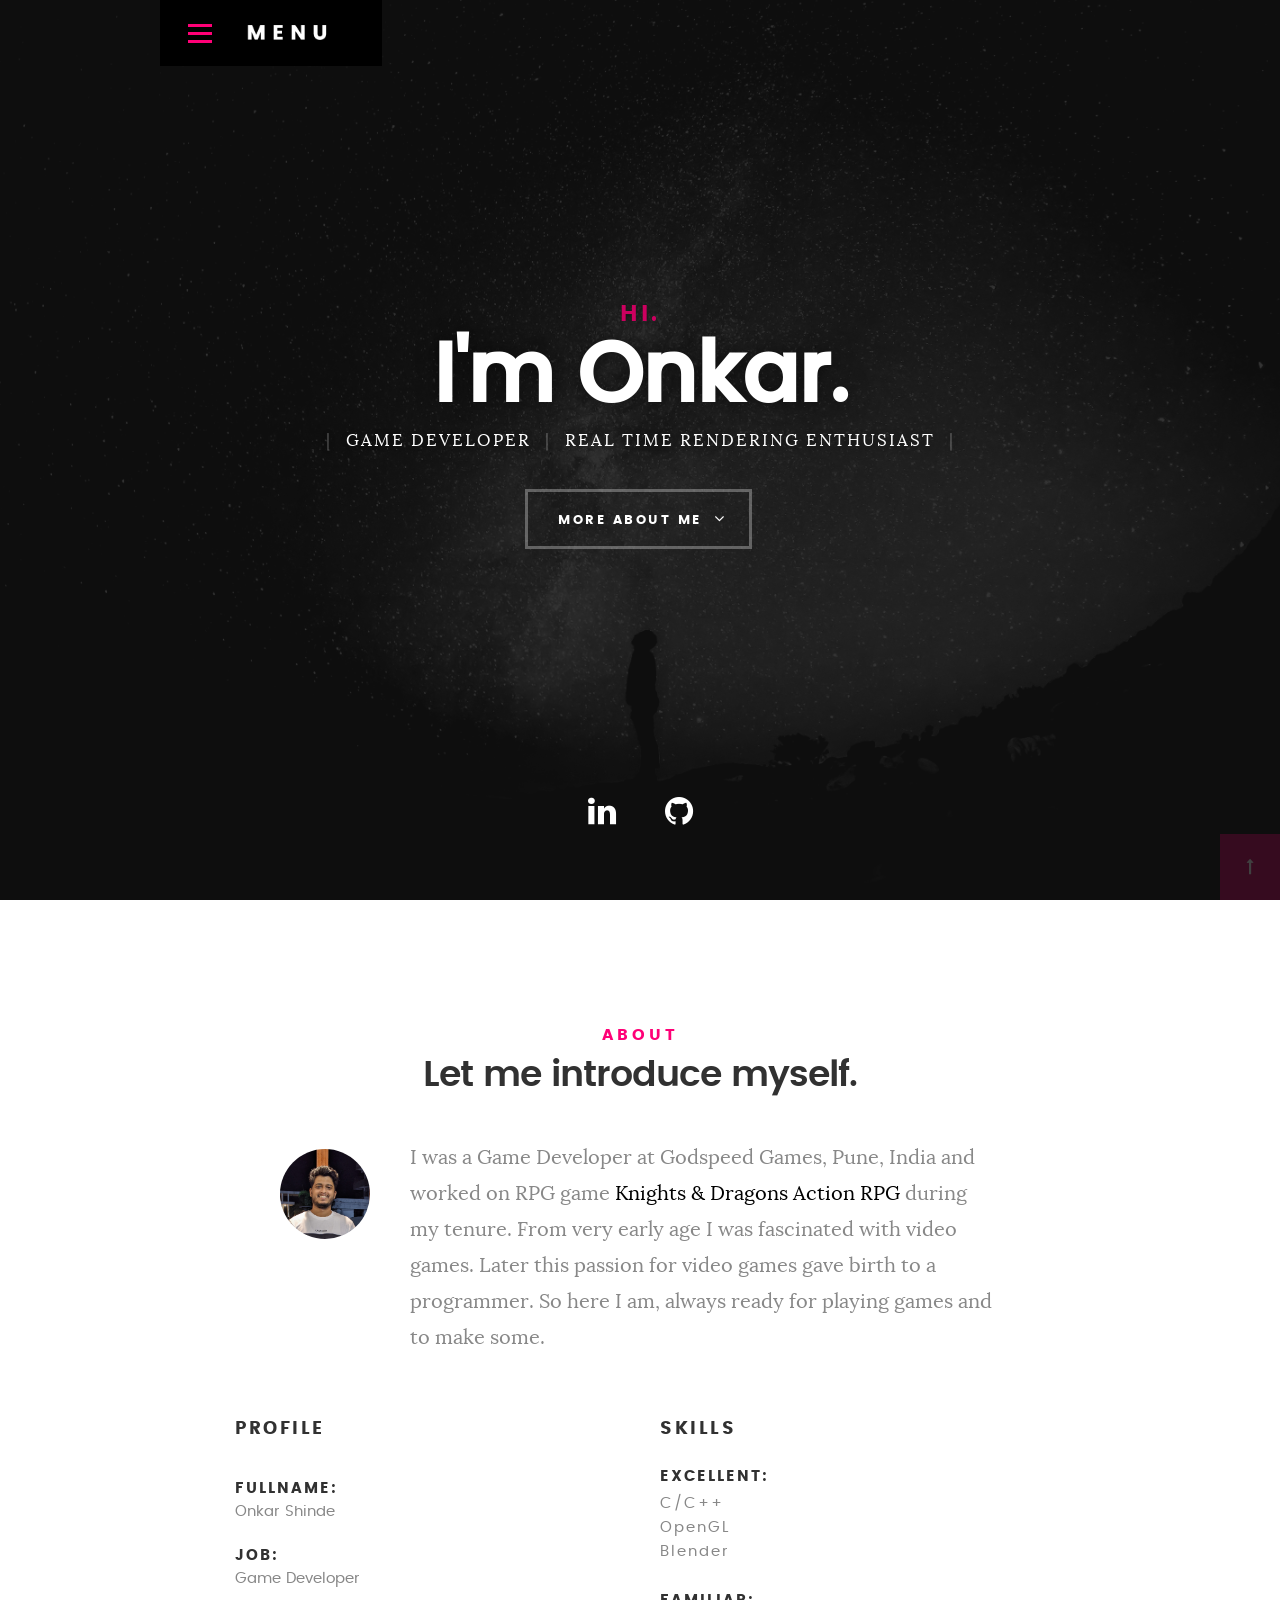
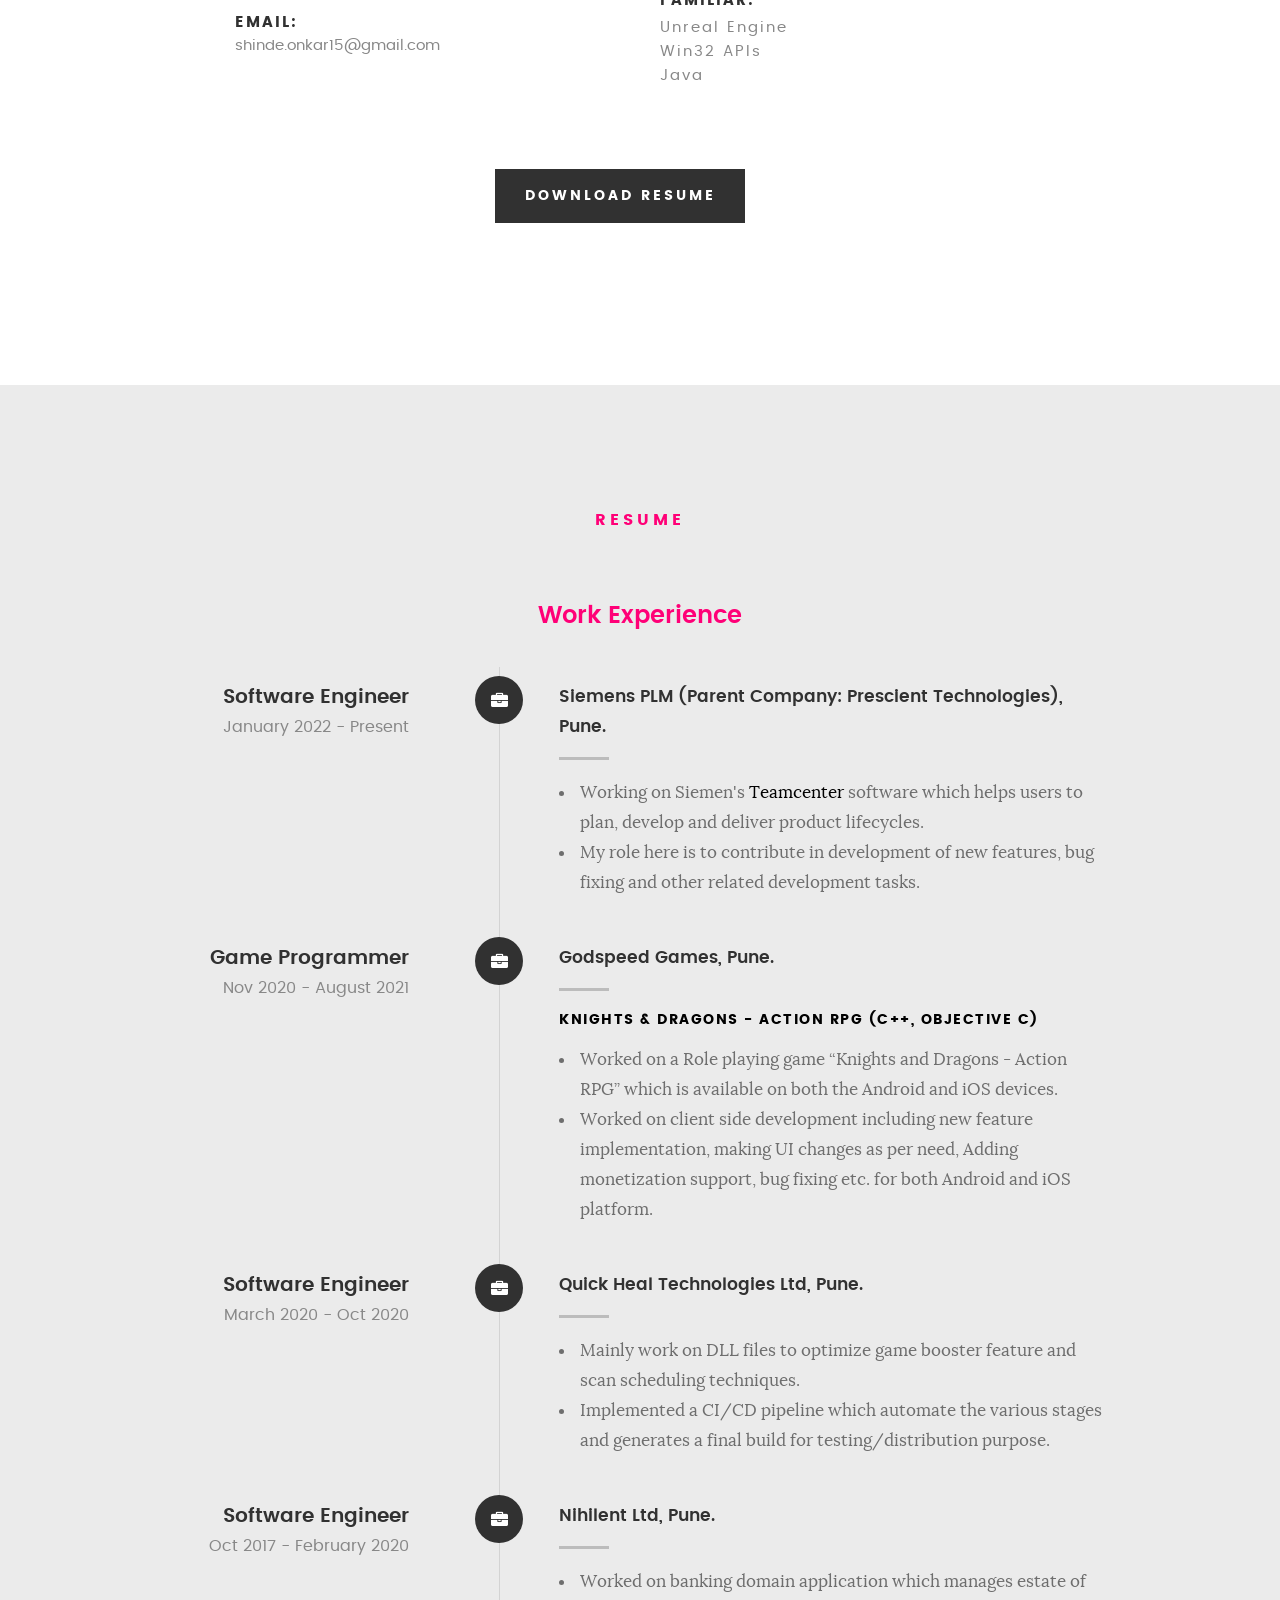
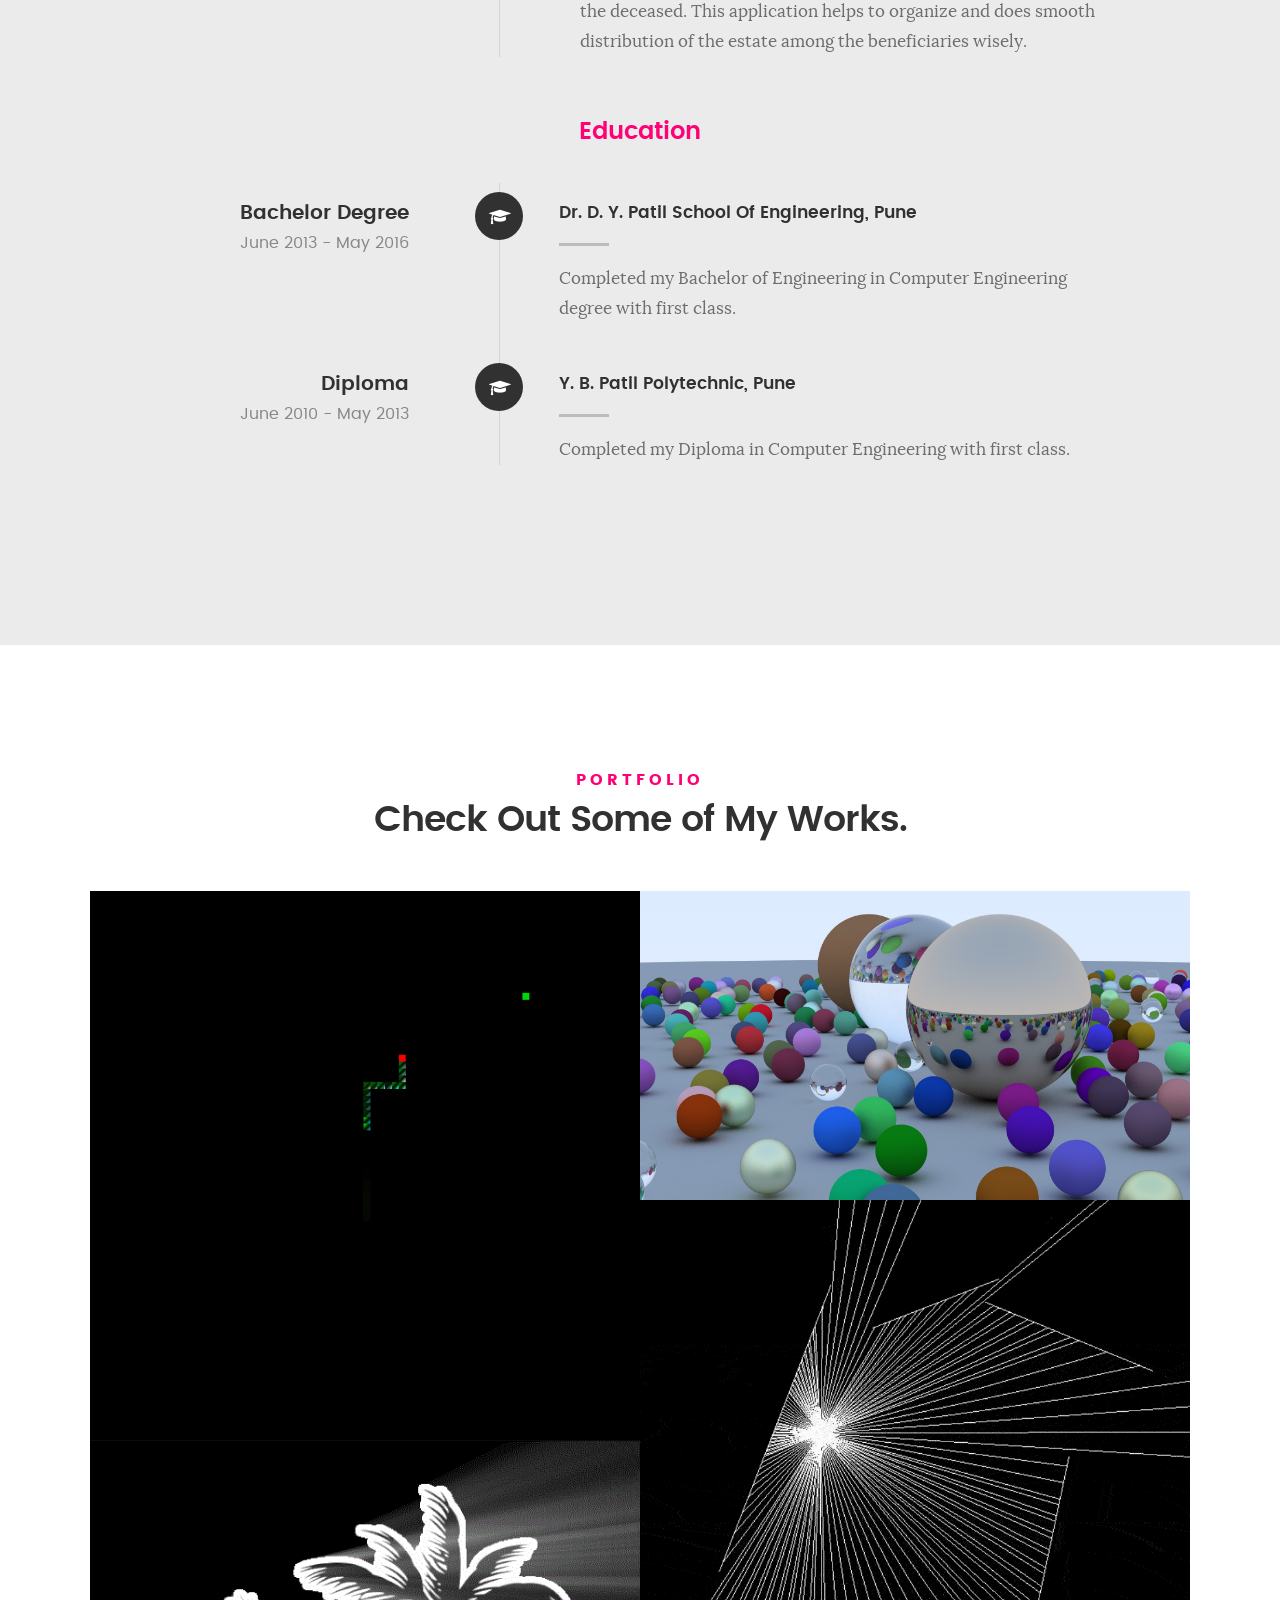
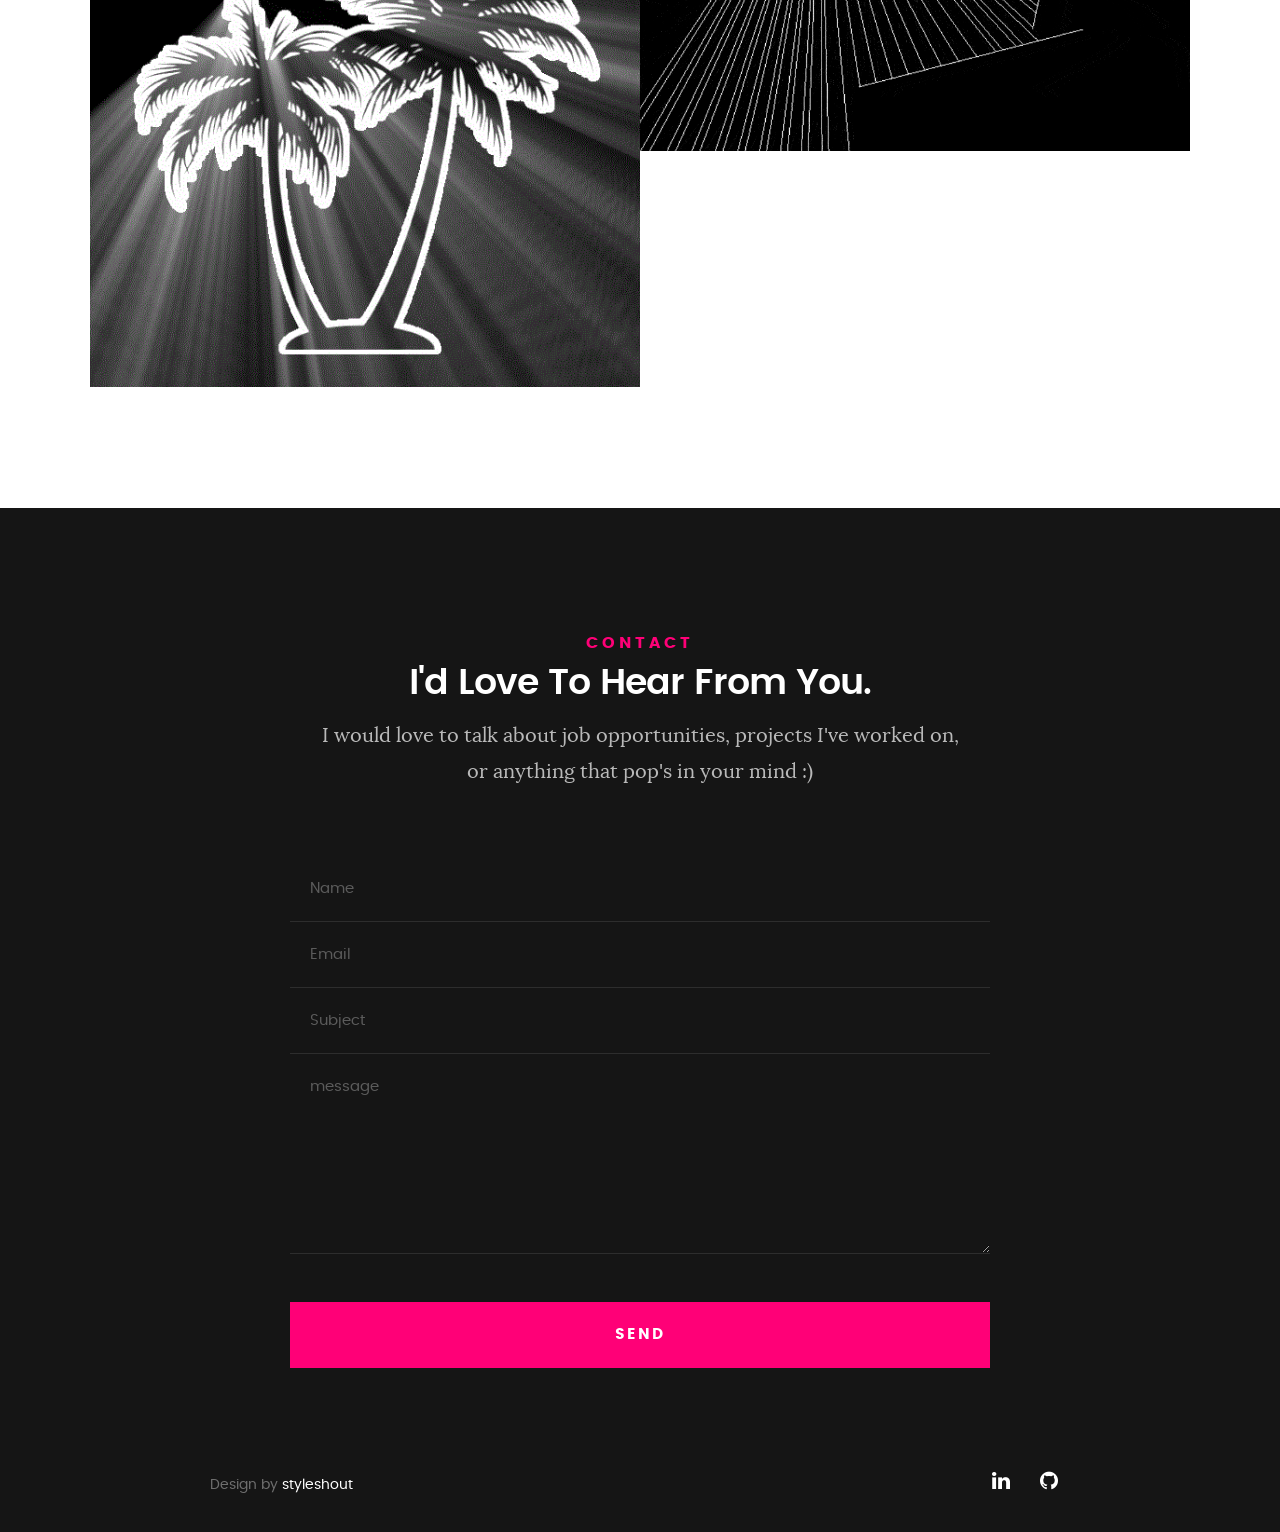
<file: index.html>
<!DOCTYPE html>
<!--[if IE 8 ]><html class="no-js oldie ie8" lang="en"> <![endif]-->
<!--[if IE 9 ]><html class="no-js oldie ie9" lang="en"> <![endif]-->
<!--[if (gte IE 9)|!(IE)]><!--><html class="no-js" lang="en"> <!--<![endif]-->
<head>

   <!--- basic page needs
   ================================================== -->
   <meta charset="utf-8">
	<title>Onkar | Portfolio</title>
	<meta name="description" content="">  
	<meta name="author" content="">

   <!-- mobile specific metas
   ================================================== -->
	<meta name="viewport" content="width=device-width, initial-scale=1, maximum-scale=1">

 	<!-- CSS
   ================================================== -->
   <link rel="stylesheet" href="css/base.css">  
   <link rel="stylesheet" href="css/main.css">
   <link rel="stylesheet" href="css/vendor.css">     

   <!-- script
   ================================================== -->   
	<script src="js/modernizr.js"></script>
	<script src="js/pace.min.js"></script>

   <!-- favicons
	================================================== -->
	<link rel="icon" type="image/png" href="favicon.png">

</head>

<body id="top">

	<!-- header 
   ================================================== -->
   <header>   	
   	<div class="row">

   		<div class="top-bar">
   			<a class="menu-toggle" href="#"><span>Menu</span></a>

	   		<div class="logo">
		         <a href="index.html">MENU</a>
		      </div>		      

		   	<nav id="main-nav-wrap">
					<ul class="main-navigation">
						<li class="current"><a class="smoothscroll"  href="#intro" title="">Home</a></li>
						<li><a class="smoothscroll"  href="#about" title="">About</a></li>
						<li><a class="smoothscroll"  href="#resume" title="">Resume</a></li>
						<li><a class="smoothscroll"  href="#portfolio" title="">Portfolio</a></li>				
						<li><a class="smoothscroll"  href="#contact" title="">Contact</a></li>
					</ul>
				</nav>    		
   		</div> <!-- /top-bar --> 
   		
   	</div> <!-- /row --> 		
   </header> <!-- /header -->

	<!-- intro section
   ================================================== -->
   <section id="intro">   

   	<div class="intro-overlay"></div>	

   	<div class="intro-content">
   		<div class="row">

   			<div class="col-twelve">

	   			<h5>Hi.</h5>
	   			<h1>I'm Onkar.</h1>

	   			<p class="intro-position">
	   				<span>Game Developer</span>
	   				<span>Real Time Rendering Enthusiast</span> 
	   			</p>

	   			<a class="button stroke smoothscroll" href="#about" title="">More About Me</a>

	   		</div>  
   			
   		</div>   		 		
   	</div> <!-- /intro-content --> 

   	<ul class="intro-social">
         <li><a href="https://www.linkedin.com/in/onkar-shinde-6a6bb18a/" target="_blank"><i class="fa fa-linkedin"></i></a></li>
         <li><a href="https://github.com/shivaOmi" target="_blank"><i class="fa fa-github"></i></a></li>
      </ul> <!-- /intro-social -->      	

   </section> <!-- /intro -->


   <!-- about section
   ================================================== -->
   <section id="about">  

   	<div class="row section-intro">
   		<div class="col-twelve">

   			<h5>About</h5>
   			<h1>Let me introduce myself.</h1>

   			<div class="intro-info">

   				<img src="images/profile-pic.jpg" alt="Profile Picture">

   				<p class="lead">I was a Game Developer at Godspeed Games, Pune, India and worked on RPG game <a href="https://play.google.com/store/apps/details?id=com.iugome.lilknights" target="_blank">Knights & Dragons Action RPG</a> during my tenure. From very early age I was fascinated with video games. Later this passion for video games gave birth to a programmer. So here I am, always ready for playing games and to make some.</p>
   			</div>   			

   		</div>   		
   	</div> <!-- /section-intro -->

   	<div class="row about-content">

   		<div class="col-six tab-full">

   			<h3>Profile</h3>
   			<p></p>

   			<ul class="info-list">
   				<li>
   					<strong>Fullname:</strong>
   					<span>Onkar Shinde</span>
   				</li>
   				<li>
   					<strong>Job:</strong>
   					<span>Game Developer</span>
   				</li>
   				<li>
   					<strong>Email:</strong>
   					<span>shinde.onkar15@gmail.com</span>
   				</li>

   			</ul> <!-- /info-list -->

   		</div>

   		<div class="col-six tab-full">

   			<h3>Skills</h3>
   			
				<ul class="skills-list">
					<li>
						<strong>Excellent:</strong>
						<span>C/C++</span>
						<span>OpenGL</span>
						<span>Blender</span>
					</li>
				 	<li>
						<strong>Familiar:</strong>
						<span>Unreal Engine</span>
						<span>Win32 APIs</span>
						<span>Java</span>
					</li>
      
				</ul> <!-- /skills-list -->		

   		</div>

   	</div>

   	<div class="row button-section">
   		<div class="col-twelve">
   			<a href=".\files\Resume.pdf" title="Download Resume" class="button button-primary">Download Resume</a>
   		</div>   		
   	</div>

   </section> <!-- /process-->    


   <!-- resume Section
   ================================================== -->
	<section id="resume" class="grey-section">
		<div class="row section-intro">
			<div class="col-twelve">
				<h5>Resume</h5>
				<p class="lead"></p>
			</div>   		
		</div> <!-- /section-intro--> 
   	<div class="row resume-timeline">

   		<div class="col-twelve resume-header">

   			<h2>Work Experience</h2>

   		</div> <!-- /resume-header -->

   		<div class="col-twelve">

   			<div class="timeline-wrap">

   				<div class="timeline-block">

	   				<div class="timeline-ico">
	   					<i class="fa fa-briefcase"></i>
	   				</div>

	   				<div class="timeline-header">
	   					<h3>Software Engineer</h3>
	   					<p>January 2022 - Present</p>
	   				</div>

	   				<div class="timeline-content">
	   					<h4>Siemens PLM (Parent Company: Prescient Technologies), Pune.</h4>
						<ul>
							<li>
								Working on Siemen's <a href="https://plm.sw.siemens.com/en-US/teamcenter/" target="_blank">Teamcenter</a> software which helps users to plan, develop and deliver product lifecycles.
							</li>
							<li>
								My role here is to contribute in development of new features, bug fixing and other related development tasks.
							</li>
						</ul>
	   				</div>

	   			</div> <!-- /timeline-block -->

				<div class="timeline-block">

	   				<div class="timeline-ico">
	   					<i class="fa fa-briefcase"></i>
	   				</div>

	   				<div class="timeline-header">
	   					<h3>Game Programmer</h3>
	   					<p>Nov 2020 - August 2021</p>
	   				</div>

	   				<div class="timeline-content">
	   					<h4>Godspeed Games, Pune.</h4>
						<div>
							<h5><a href="https://decagames.com/#6" target="_blank">Knights & Dragons - Action RPG (C++, Objective C)</a></h5>
							<ul>
								<li>
									Worked on a Role playing game “Knights and Dragons - Action RPG” which is available on both the Android and iOS devices.
							 	</li>
							 	<li>
								 	Worked on client side development including new feature implementation, making UI changes as per need, Adding monetization support, bug fixing etc. for both Android and iOS platform. 
							 	</li>
							</ul>
						</div>
	   				</div>

	   			</div> <!-- /timeline-block -->

	   			<div class="timeline-block">

	   				<div class="timeline-ico">
	   					<i class="fa fa-briefcase"></i>
	   				</div>

	   				<div class="timeline-header">
	   					<h3>Software Engineer</h3>
	   					<p>March 2020 - Oct 2020</p>
	   				</div>

	   				<div class="timeline-content">
	   					<h4>Quick Heal Technologies Ltd, Pune.</h4>
	   					<ul>
							<li>Mainly work on DLL files to optimize game booster feature and scan scheduling techniques.</li>
							<li>Implemented a CI/CD pipeline which automate the various stages and generates a final build for testing/distribution purpose.</li>
						</ul>
	   				</div>

	   			</div> <!-- /timeline-block -->

	   			<div class="timeline-block">

	   				<div class="timeline-ico">
	   					<i class="fa fa-briefcase"></i>
	   				</div>

	   				<div class="timeline-header">
	   					<h3>Software Engineer</h3>
	   					<p>Oct 2017 - February 2020</p>
	   				</div>

	   				<div class="timeline-content">
	   					<h4>Nihilent Ltd, Pune.</h4>
						<ul>
							<li>Worked on banking domain application which manages estate of the deceased. This application helps to organize and does smooth distribution of the estate among the beneficiaries wisely.</li>
					   	</ul>
	   				</div>

	   			</div> <!-- /timeline-block -->

   			</div> <!-- /timeline-wrap -->   			

   		</div> <!-- /col-twelve -->
   		
   	</div> <!-- /resume-timeline -->
   	
   	<div class="row resume-timeline">

   		<div class="col-twelve resume-header">

   			<h2>Education</h2>

   		</div> <!-- /resume-header -->

   		<div class="col-twelve">

   			<div class="timeline-wrap">

   				<div class="timeline-block">

	   				<div class="timeline-ico">
	   					<i class="fa fa-graduation-cap"></i>
	   				</div>

	   				<div class="timeline-header">
	   					<h3>Bachelor Degree</h3>
	   					<p>June 2013 - May 2016</p>
	   				</div>

	   				<div class="timeline-content">
	   					<h4>Dr. D. Y. Patil School Of Engineering, Pune</h4>
	   					<p>Completed my Bachelor of Engineering in Computer Engineering degree with first class.</p>
	   				</div>

	   			</div> <!-- /timeline-block -->

	   			<div class="timeline-block">

	   				<div class="timeline-ico">
	   					<i class="fa fa-graduation-cap"></i>
	   				</div>

	   				<div class="timeline-header">
	   					<h3>Diploma</h3>
	   					<p>June 2010 - May 2013</p>
	   				</div>

	   				<div class="timeline-content">
	   					<h4>Y. B. Patil Polytechnic, Pune</h4>
	   					<p>Completed my Diploma in Computer Engineering with first class.</p>
	   				</div>

	   			</div> <!-- /timeline-block -->

   			</div> <!-- /timeline-wrap -->   			

   		</div> <!-- /col-twelve -->
   		
   	</div> <!-- /resume-timeline -->
		
	</section> <!-- /features -->


	<!-- Portfolio Section
   ================================================== -->
	<section id="portfolio">

		<div class="row section-intro">
   		<div class="col-twelve">

   			<h5>Portfolio</h5>
   			<h1>Check Out Some of My Works.</h1>

   		</div>   		
   	</div> <!-- /section-intro--> 

   	<div class="row portfolio-content">

   		<div class="col-twelve">

   			<!-- portfolio-wrapper -->
	         <div id="folio-wrapper" class="block-1-2 block-mob-full stack">

	         	<div class="bgrid folio-item">
	               <div class="item-wrap">
	               	<img src="images/portfolio/Snake.gif" alt="Snake">
	                  <a href="#modal-01" class="overlay">	                  	           
	                     <div class="folio-item-table">
	                     	<div class="folio-item-cell">
		     					<h3 class="folio-title">Snake 2D</h3>	     					    
		     					<span class="folio-types">
		     					    C, Win32 API, OpenGL
		     					</span>
		     				</div>	                      	
	                     </div>                    
	                  </a>
	               </div>	               
	        		</div> <!-- /folio-item -->

	        		<div class="bgrid folio-item">
	               <div class="item-wrap">
	               	<img src="images/portfolio/Raytracing_magic.jpg" alt="Raytracing">
	               	<a href="#modal-02" class="overlay">              		                  
	                     <div class="folio-item-table">
	                     	<div class="folio-item-cell">
	                     		<h3 class="folio-title">Raytracing</h3>	     					    
		     					    <span class="folio-types">
		     					       	C++
		     					    </span>		     		
		     				</div> 	                      	
	                     </div>                    
	                  </a>
	               </div>
	        		</div> <!-- /folio-item -->

	            <div class="bgrid folio-item">
	               <div class="item-wrap">
	               	<img src="images/portfolio/Raycasting_2D.gif" alt="Raycasting_2D">
	                  <a href="#modal-03" class="overlay">             		                  
	                     <div class="folio-item-table">
	                     	<div class="folio-item-cell">
	                     		<h3 class="folio-title">Raycasting 2D</h3>	     					    
		     					    	<span class="folio-types">
		     					       	  C++, Win32 API, OpenGL
		     					      </span>		     		
		     					   </div> 	                      	
	                     </div>                    
	                  </a>
	               </div>
	        		</div> <!-- /folio-item -->

	            <div class="bgrid folio-item">
	               <div class="item-wrap">
	               	<img src="images/portfolio/GodRays.gif" alt="GodRays">
	                  <a href="#modal-04" class="overlay">                  	                 
	                     <div class="folio-item-table">
	                     	<div class="folio-item-cell">
	                     		<h3 class="folio-title">GodRays</h3>	     					    
		     					    <span class="folio-types">
		     					       	C++, GLFW, OpenGL
		     					    </span>		     		
		     					</div>  	                      	
	                     </div>                    
	                  </a>
	               </div>
	        	</div> <!-- /folio-item -->
				
				<!-- modal-01 -->
				<div id="modal-01" class="popup-modal slider mfp-hide">	

					<div class="media">
						<img src="images/portfolio/modals/m-Snake.jpg" alt="" />
					</div>      	

				<div class="link-box">
					<a href="https://github.com/shivaOmi/Portfolio/tree/main/Snake_2D" target="_blank">Details</a>
					<a href="#" class="popup-modal-dismiss">Close</a>
				</div>		      

				</div> 
				<!-- /modal-01 -->

				<!-- modal-02 -->
				<div id="modal-02" class="popup-modal slider mfp-hide">	

					<div class="media">
						<img src="images/portfolio/modals/m-Raytracing_magic.jpg" alt="" />
					</div>      	

				<div class="link-box">
					<a href="https://github.com/shivaOmi/Portfolio/tree/main/Raytracing" target="_blank">Details</a>
					<a href="#" class="popup-modal-dismiss">Close</a>
				</div>		      

				</div> 
				<!-- /modal-02 -->

				<!-- modal-03 -->
				<div id="modal-03" class="popup-modal slider mfp-hide">	

					<div class="media">
						<img src="images/portfolio/modals/m-Raycasting_2D.jpg" alt="" />
					</div>      	

				<div class="link-box">
					<a href="https://github.com/shivaOmi/Portfolio/tree/main/Raycasting_2D" target="_blank">Details</a>
					<a href="#" class="popup-modal-dismiss">Close</a>
				</div>		      

				</div> 
				<!-- /modal-03 -->

				<!-- modal-04 -->
				<div id="modal-04" class="popup-modal slider mfp-hide">	

					<div class="media">
						<img src="images/portfolio/modals/m-GodRays.jpg" alt="" />
					</div>      	

				<div class="link-box">
					<a href="https://github.com/shivaOmi/Portfolio/tree/main/GodsRay" target="_blank">Details</a>
					<a href="#" class="popup-modal-dismiss">Close</a>
				</div>		      

				</div> 
				<!-- /modal-04 -->

	         </div> <!-- /portfolio-wrapper --> 

   		</div>  <!-- /twelve -->   

   	</div> <!-- /portfolio-content --> 
		
	</section> <!-- /portfolio -->
	
   <!-- contact
   ================================================== -->
	<section id="contact">

	<div class="row section-intro">
   		<div class="col-twelve">

   			<h5>Contact</h5>
   			<h1>I'd Love To Hear From You.</h1>

   			<p class="lead">I would love to talk about job opportunities, projects I've worked on, or anything that pop's in your mind :)</p>

   		</div> 
   	</div> <!-- /section-intro -->

   	<div class="row contact-form">

   		<div class="col-twelve">

            <!-- form -->
            <form action="https://formspree.io/f/mlezrwog" method="post">
                  <div class="form-field">
 						   <input name="name" type="text" id="contactName" placeholder="Name" value="" minlength="2" required="">
                  </div>
                  <div class="form-field">
	      			   <input name="_replyto" type="email" id="contactEmail" placeholder="Email" value="" required="">
	               </div>
                  <div class="form-field">
	     				   <input name="_subject" type="text" id="contactSubject" placeholder="Subject" value="">
	               </div>                       
                  <div class="form-field">
	                 	<textarea name="message" id="contactMessage" placeholder="message" rows="10" cols="50" required=""></textarea>
	               </div>                      
                 <div class="form-field">
                     <div id="submit-loader">
                        <div class="text-loader">Sending...</div>                             
       				    <div class="s-loader">
							<div class="bounce1"></div>
							<div class="bounce2"></div>
							<div class="bounce3"></div>
						</div>
					 </div>
                 </div>
				  <input type="submit" value="Send" class="submitForm">
      		</form> <!-- Form End -->

            <!-- contact-warning -->
            <div id="message-warning">            	
            </div>            
            <!-- contact-success -->
      		<div id="message-success">
               <i class="fa fa-check"></i>Your message was sent, thank you!<br>
      		</div>

         </div> <!-- /col-twelve -->
   		
   	</div> <!-- /contact-form -->
		
	</section> <!-- /contact -->


   <!-- footer
   ================================================== -->

   <footer>
     	<div class="row">

     		<div class="col-six tab-full pull-right social">

     			<ul class="footer-social">
					<li><a href="https://www.linkedin.com/in/onkar-shinde-6a6bb18a/" target="_blank"><i class="fa fa-linkedin"></i></a></li>
					<li><a href="https://github.com/shivaOmi" target="_blank"><i class="fa fa-github"></i></a></li>
			   </ul> 
	      		
	      </div>

      	<div class="col-six tab-full">
	      	<div class="copyright">
		        	<span>Design by <a href="http://www.styleshout.com/" target="_blank">styleshout</a></span>	         	
		         </div>		                  
	      	</div>

	      	<div id="go-top">
		         <a class="smoothscroll" title="Back to Top" href="#top"><i class="fa fa-long-arrow-up"></i></a>
		      </div>

      	</div> <!-- /row -->     	
   </footer>  

   <div id="preloader"> 
    	<div id="loader"></div>
   </div> 

   <!-- Java Script
   ================================================== --> 
   <script src="js/jquery-2.1.3.min.js"></script>
   <script src="js/plugins.js"></script>
   <script src="js/main.js"></script>

</body>

</html>
</file>
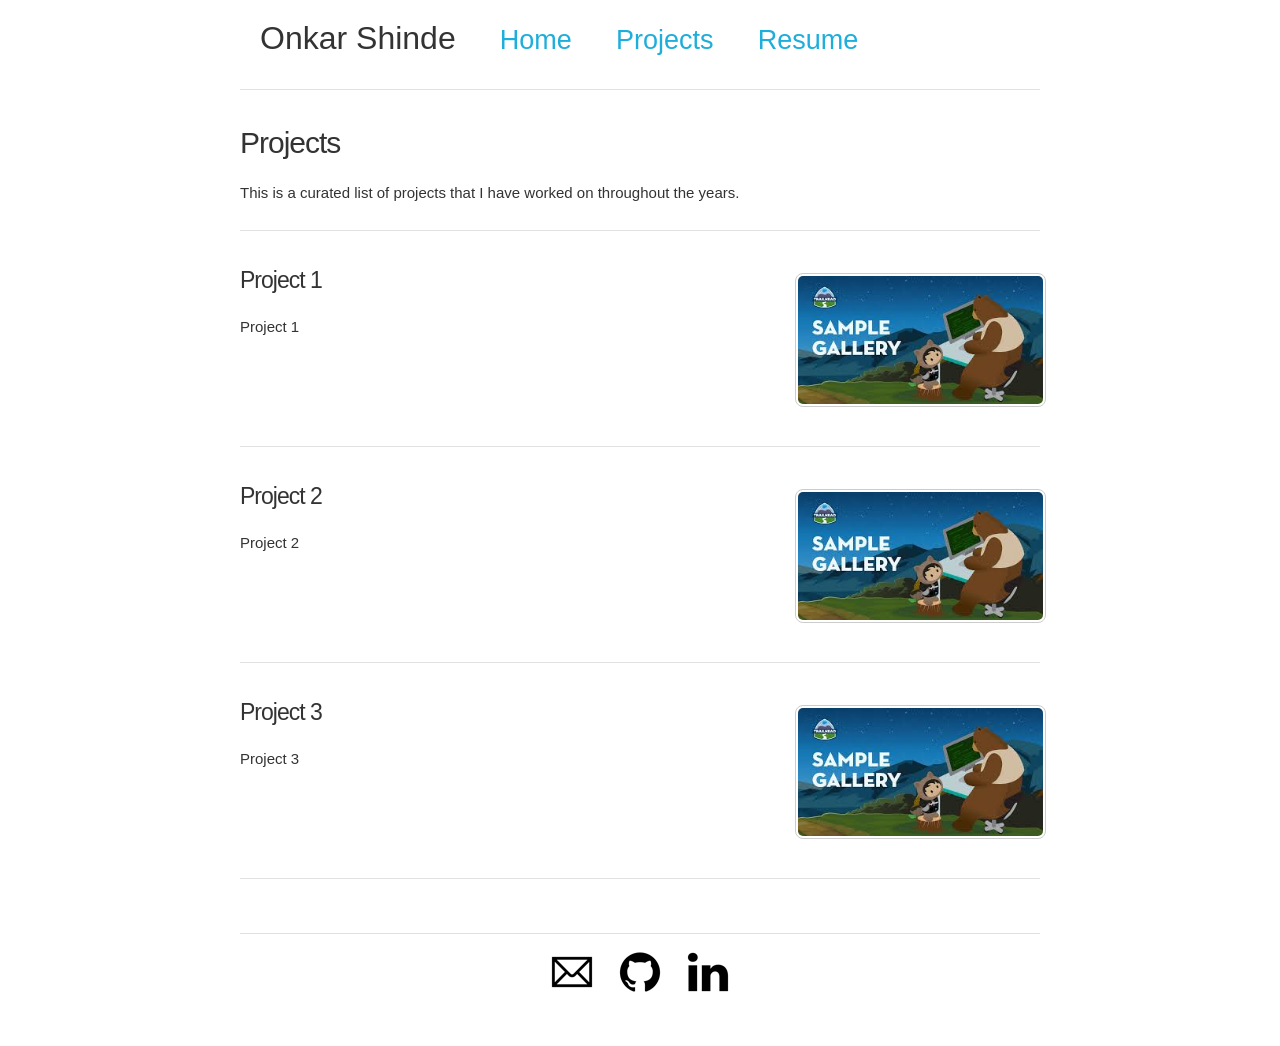
<file: projects.html>
<!DOCTYPE html>
<html lang="en">
  <head>

    <meta charset="utf-8">
    <title>Onkar Shinde</title>
    <meta name="description" content="">
    <meta name="author" content="">

    <meta name="viewport" content="width=device-width, initial-scale=1">

    <link rel="stylesheet" href="/css/normalize.css">
    <link rel="stylesheet" href="/css/skeleton.css">
    <link rel="stylesheet" href="/css/custom.css">

    <link rel="alternate" type="application/rss+xml" href="/rss.xml" title="Articles by Onkar"/>

    <link rel="icon" type="image/png" href="/img/favicon.png">

  </head>
  <body>

    <div class="header container">
      <div class="row">
        <div class="twelve columns">
          <nav>
            <ul>
              <li class="myname"><a href="/index.html">Onkar Shinde</a></li>
              <li><a href="/index.html">Home</a></li>
              <li><a href="/projects.html">Projects</a></li>
              <li><a href="/resume.html">Resume</a></li>
            </ul>
          </nav>
        </div>
      </div>
      <hr>
    </div>

    <div class="container">
  <div class="row">
    <div class="twelve columns">

      <h1>Projects</h1>

      This is a curated list of projects that I have worked on throughout
      the years.

    </div>
  </div>

  <hr>
  <div class="row project-row">
    <div class="two-thirds column">
      <h2 id="colorful-fluid-simulations"><a href="">Project 1</a></h2>
      
      <p>
        Project 1
      </p>
   
    </div>
    <div class="one-third column">
      <a href=""><img src="/img/gallery/sample.jpg" alt="img"></a>
    </div>
  </div>
    <hr>
  <div class="row project-row">
    <div class="two-thirds column">
      <h2 id="hole-fixer"><a href="">Project 2</a></h2>
      
      <p>
        Project 2
      </p>
   
    </div>
    <div class="one-third column">
      <a href=""><img src="/img/gallery/sample1.jpg" alt="img"></a>
    </div>
  </div>
    <hr>
  <div class="row project-row">
    <div class="two-thirds column">
      <h2 id="poisson-blending"><a href="">Project 3</a></h2>
      
      <p>
        Project 3
      </p>
   
    </div>
    <div class="one-third column">
      <a href=""><img src="/img/gallery/sample2.jpg" alt="img"></a>
    </div>
  </div>
    <hr>    

</div>



    <div class="container">
      <div class="footer">
        <hr>
        <ul>
          <li><a href="mailto:shinde.onkar15@gmail.com" title="">  <img src="/img/email.png" alt="email"> </a></li>
          <li><a href="https://github.com/shivaOmi">  <img src="/img/github.png" alt="github"> </a></li>
          <li><a href="https://www.linkedin.com/in/onkar-shinde-6a6bb18a/">  <img src="/img/linked-in.png" alt="linked-in"> </a></li>
        </ul>
      </div>
    </div>



  </body>
</html>
</file>
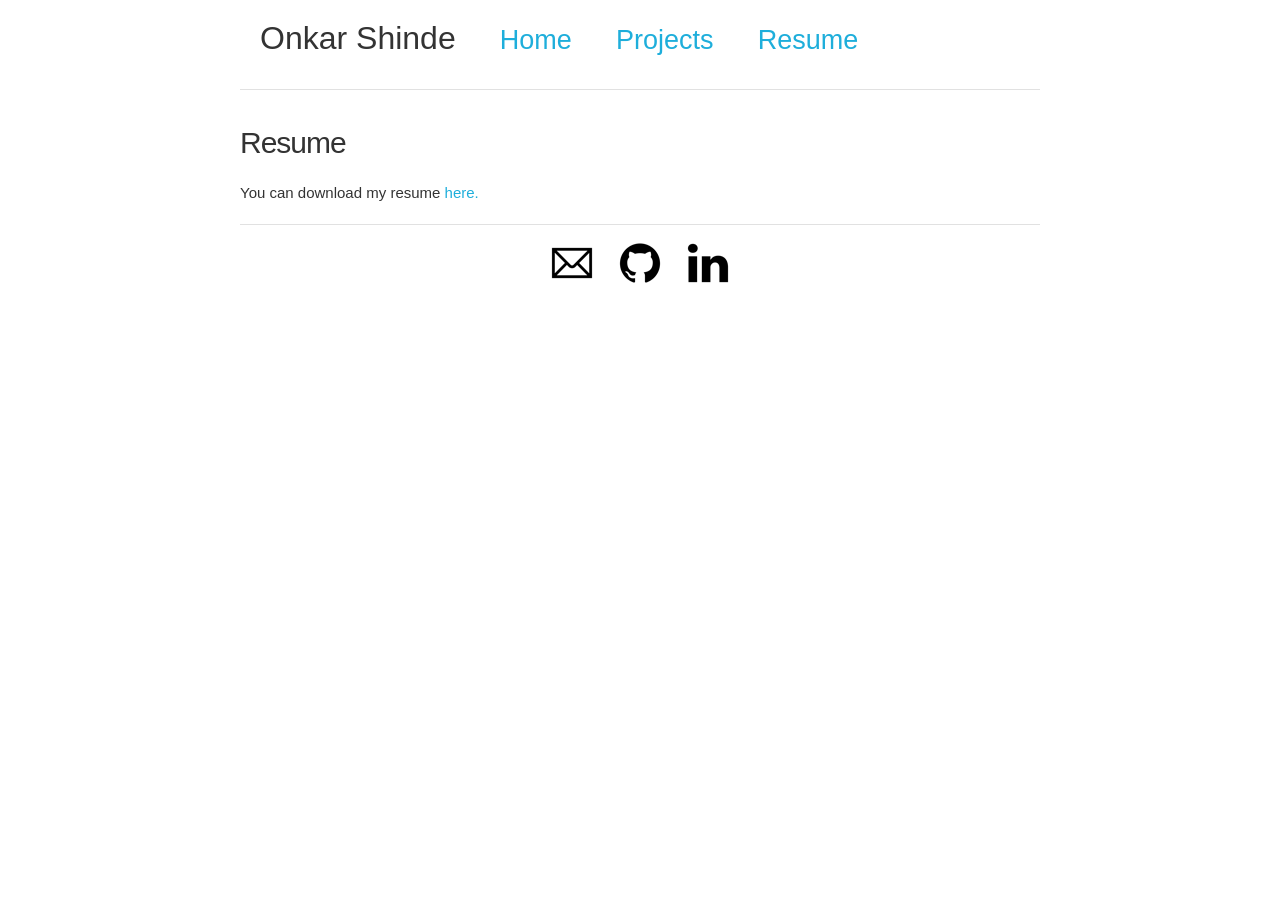
<file: resume.html>
<!DOCTYPE html>
<html lang="en">
  <head>

    <meta charset="utf-8">
    <title>Onkar Shinde</title>
    <meta name="description" content="">
    <meta name="author" content="">

    <meta name="viewport" content="width=device-width, initial-scale=1">

    <link rel="stylesheet" href="/css/normalize.css">
    <link rel="stylesheet" href="/css/skeleton.css">
    <link rel="stylesheet" href="/css/custom.css">

    <link rel="alternate" type="application/rss+xml" href="/rss.xml" title="Articles by Onkar"/>

    <link rel="icon" type="image/png" href="/img/favicon.png">

  </head>
  <body>

    <div class="header container">
      <div class="row">
        <div class="twelve columns">
          <nav>
            <ul>
              <li class="myname"><a href="/index.html">Onkar Shinde</a></li>
              <li><a href="/index.html">Home</a></li>
              <li><a href="/projects.html">Projects</a></li>
              <li><a href="/resume.html">Resume</a></li>
            </ul>
          </nav>
        </div>
      </div>
      <hr>
    </div>

    <div class="container">

  <h1>Resume</h1>

  You can download my resume <a href="/cv.pdf">here.</a>

</div>



    <div class="container">
      <div class="footer">
        <hr>
        <ul>
          <li><a href="mailto:shinde.onkar15@gmail.com" title="">  <img src="/img/email.png" alt="email"> </a></li>
          <li><a href="https://github.com/shivaOmi">  <img src="/img/github.png" alt="github"> </a></li>
          <li><a href="https://www.linkedin.com/in/onkar-shinde-6a6bb18a/">  <img src="/img/linked-in.png" alt="linked-in"> </a></li>
        </ul>
      </div>
    </div>



  </body>
</html>
</file>
<file: css/base.css>
/**
 * =================================================================== 
 *
 *  Kards v1.0 Base Stylesheet
 *  url: styleshout.com
 *  03-01-2016
 *  ------------------------------------------------------------------
 *  TOC:
 *  01. reset
 *  02. basic/base setup styles
 *  03. grid
 *  04. MISC
 *
 * =================================================================== 
 */

/** 
 * ===================================================================
 * 01. reset - normalize.css v3.0.2 | MIT License | git.io/normalize
 *
 * ------------------------------------------------------------------- 
 */
html {
	font-family: sans-serif;
	-ms-text-size-adjust: 100%;
	-webkit-text-size-adjust: 100%;
}

body {
	margin: 0;
}

article,
aside,
details,
figcaption,
figure,
footer,
header,
hgroup,
main,
menu,
nav,
section,
summary {
	display: block;
}

audio,
canvas,
progress,
video {
	display: inline-block;
	vertical-align: baseline;
}

audio:not([controls]) {
	display: none;
	height: 0;
}

[hidden],
template {
	display: none;
}

a {
	background: transparent;
}

a:active,
a:hover {
	outline: 0;
}

abbr[title] {
	border-bottom: 1px dotted;
}

b,
strong {
	font-weight: bold;
}

dfn {
	font-style: italic;
}

h1 {
	font-size: 2em;
	margin: 0.67em 0;
}

mark {
	background: #ff0;
	color: #000;
}

small {
	font-size: 80%;
}

sub,
sup {
	font-size: 75%;
	line-height: 0;
	position: relative;
	vertical-align: baseline;
}

sup {
	top: -0.5em;
}

sub {
	bottom: -0.25em;
}

img {
	border: 0;
}

svg:not(:root) {
	overflow: hidden;
}

figure {
	margin: 1em 40px;
}

hr {
	-moz-box-sizing: content-box;
	box-sizing: content-box;
	height: 0;
}

pre {
	overflow: auto;
}

code,
kbd,
pre,
samp {
	font-family: monospace, monospace;
	font-size: 1em;
}

button,
input,
optgroup,
select,
textarea {
	color: inherit;
	font: inherit;
	margin: 0;
}

button {
	overflow: visible;
}

button,
select {
	text-transform: none;
}

button,
html input[type="button"],
input[type="reset"],
input[type="submit"] {
	-webkit-appearance: button;
	cursor: pointer;
}

button[disabled],
html input[disabled] {
	cursor: default;
}

button::-moz-focus-inner,
input::-moz-focus-inner {
	border: 0;
	padding: 0;
}

input {
	line-height: normal;
}

input[type="checkbox"],
input[type="radio"] {
	box-sizing: border-box;
	padding: 0;
}

input[type="number"]::-webkit-inner-spin-button,
input[type="number"]::-webkit-outer-spin-button {
	height: auto;
}

input[type="search"] {
	-webkit-appearance: textfield;
	-moz-box-sizing: content-box;
	-webkit-box-sizing: content-box;
	box-sizing: content-box;
}

input[type="search"]::-webkit-search-cancel-button,
input[type="search"]::-webkit-search-decoration {
	-webkit-appearance: none;
}

fieldset {
	border: 1px solid #c0c0c0;
	margin: 0 2px;
	padding: 0.35em 0.625em 0.75em;
}

legend {
	border: 0;
	padding: 0;
}

textarea {
	overflow: auto;
}

optgroup {
	font-weight: bold;
}

table {
	border-collapse: collapse;
	border-spacing: 0;
}

td,
th {
	padding: 0;
}

/** 
 * ===================================================================
 * 02. basic/base setup styles - (_basic.scss)
 *
 * ------------------------------------------------------------------- 
 */
html {
	font-size: 62.5%;
	box-sizing: border-box;
}

*,
*::before,
*::after {
	box-sizing: inherit;
}

body {
	font-weight: normal;
	line-height: 1;
	text-rendering: optimizeLegibility;
	word-wrap: break-word;
	-webkit-overflow-scrolling: touch;
	-webkit-text-size-adjust: none;
}

body,
input,
button {
	-moz-osx-font-smoothing: grayscale;
	-webkit-font-smoothing: antialiased;
}

/**
 * Media - (_basic.scss)
 * ------------------------------------------------------------------- 
 */
img,
video {
	max-width: 100%;
	height: auto;
}

/**
 * Typography resets - (_basic.scss)
 * ------------------------------------------------------------------- 
 */
div,
dl,
dt,
dd,
ul,
ol,
li,
h1,
h2,
h3,
h4,
h5,
h6,
pre,
form,
p,
blockquote,
th,
td {
	margin: 0;
	padding: 0;
}

h1,
h2,
h3,
h4,
h5,
h6 {
	-webkit-font-variant-ligatures: common-ligatures;
	-moz-font-variant-ligatures: common-ligatures;
	font-variant-ligatures: common-ligatures;
	text-rendering: optimizeLegibility;
}

em,
i {
	font-style: italic;
	line-height: inherit;
}

strong,
b {
	font-weight: bold;
	line-height: inherit;
}

small {
	font-size: 60%;
	line-height: inherit;
}

ol,
ul {
	list-style: none;
}

li {
	display: block;
}

/**
 * links - (_basic.scss)
 * ------------------------------------------------------------------- 
 */
a {
	text-decoration: none;
	line-height: inherit;
}

a img {
	border: none;
}

/**
 * inputs - (_basic.scss)
 * ------------------------------------------------------------------- 
 */
fieldset {
	margin: 0;
	padding: 0;
}

input[type="email"],
input[type="number"],
input[type="search"],
input[type="text"],
input[type="tel"],
input[type="url"],
input[type="password"],
textarea {
	-webkit-appearance: none;
	-moz-appearance: none;
	-ms-appearance: none;
	-o-appearance: none;
	appearance: none;
}

/** 
 * ===================================================================
 * 03. grid - (_grid.scss)
 *
 * ------------------------------------------------------------------- 
 */
.row {
	width: 94%;
	max-width: 1140px;
	margin: 0 auto;
}

.row:before,
.row:after {
	content: "";
	display: table;
}

.row:after {
	clear: both;
}

.row .row {
	width: auto;
	max-width: none;
	margin-left: -20px;
	margin-right: -20px;
}

[class*="col-"],
.bgrid {
	float: left;
}

[class*="col-"] + [class*="col-"].end {
	float: right;
}

[class*="col-"] {
	padding: 0 20px;
}

.col-one {
	width: 8.33333%;
}

.col-two,
.col-1-6 {
	width: 16.66667%;
}

.col-three,
.col-1-4 {
	width: 25%;
}

.col-four,
.col-1-3 {
	width: 33.33333%;
}

.col-five {
	width: 41.66667%;
}

.col-six,
.col-1-2 {
	width: 50%;
}

.col-seven {
	width: 58.33333%;
}

.col-eight,
.col-2-3 {
	width: 66.66667%;
}

.col-nine,
.col-3-4 {
	width: 75%;
}

.col-ten,
.col-5-6 {
	width: 83.33333%;
}

.col-eleven {
	width: 91.66667%;
}

.col-twelve,
.col-full {
	width: 100%;
}

/**
 * small screens - (_grid.scss)
 * --------------------------------------------------------------- 
 */
@media screen and (max-width:1024px) {
	.row .row {
		margin-left: -18px;
		margin-right: -18px;
	}

	[class*="col-"] {
		padding: 0 18px;
	}

}

/**
 * tablets - (_grid.scss)
 * --------------------------------------------------------------- 
 */
@media screen and (max-width:768px) {
	.row {
		width: auto;
		padding-left: 30px;
		padding-right: 30px;
	}

	.row .row {
		padding-left: 0;
		padding-right: 0;
		margin-left: -15px;
		margin-right: -15px;
	}

	[class*="col-"] {
		padding: 0 15px;
	}

	.tab-1-4 {
		width: 25%;
	}

	.tab-1-3 {
		width: 33.33333%;
	}

	.tab-1-2 {
		width: 50%;
	}

	.tab-2-3 {
		width: 66.66667%;
	}

	.tab-3-4 {
		width: 75%;
	}

	.tab-full {
		width: 100%;
	}

}

/**
 * large mobile devices - (_grid.scss)
 * --------------------------------------------------------------- 
 */
@media screen and (max-width:600px) {
	.row {
		padding-left: 25px;
		padding-right: 25px;
	}

	.row .row {
		margin-left: -10px;
		margin-right: -10px;
	}

	[class*="col-"] {
		padding: 0 10px;
	}

	.mob-1-4 {
		width: 25%;
	}

	.mob-1-2 {
		width: 50%;
	}

	.mob-3-4 {
		width: 75%;
	}

	.mob-full {
		width: 100%;
	}

}

/**
 * small mobile devices - (_grid.scss)
 * --------------------------------------------------------------- 
 */
@media screen and (max-width:400px) {
	.row .row {
		padding-left: 0;
		padding-right: 0;
		margin-left: 0;
		margin-right: 0;
	}

	[class*="col-"] {
		width: 100% !important;
		float: none !important;
		clear: both !important;
		margin-left: 0;
		margin-right: 0;
		padding: 0;
	}

	[class*="col-"] + [class*="col-"].end {
		float: none;
	}

}

/** 
 * ===================================================================
 * block grids - (_grid.scss)
 *
 * ------------------------------------------------------------------- 
 */
[class*="block-"]:before,
[class*="block-"]:after {
	content: "";
	display: table;
}

[class*="block-"]:after {
	clear: both;
}

.block-1-6 .bgrid {
	width: 16.66667%;
}

.block-1-4 .bgrid {
	width: 25%;
}

.block-1-3 .bgrid {
	width: 33.33333%;
}

.block-1-2 .bgrid {
	width: 50%;
}

/**
 * Clearing for block grid columns. Allow columns with 
 * different heights to align properly.
 */
.block-1-6 .bgrid:nth-child(6n+1),
.block-1-4 .bgrid:nth-child(4n+1),
.block-1-3 .bgrid:nth-child(3n+1),
.block-1-2 .bgrid:nth-child(2n+1) {
	clear: both;
}

/**
 * small screens - (_grid.scss)
 * --------------------------------------------------------------- 
 */
@media screen and (max-width:1024px) {
	.block-s-1-6 .bgrid {
		width: 16.66667%;
	}

	.block-s-1-4 .bgrid {
		width: 25%;
	}

	.block-s-1-3 .bgrid {
		width: 33.33333%;
	}

	.block-s-1-2 .bgrid {
		width: 50%;
	}

	.block-s-full .bgrid {
		width: 100%;
		clear: both;
	}

	[class*="block-s-"] .bgrid:nth-child(n) {
		clear: none;
	}

	.block-s-1-6 .bgrid:nth-child(6n+1),
	.block-s-1-4 .bgrid:nth-child(4n+1),
	.block-s-1-3 .bgrid:nth-child(3n+1),
	.block-s-1-2 .bgrid:nth-child(2n+1) {
		clear: both;
	}

}

/**
 * tablets - (_grid.scss)
 * --------------------------------------------------------------- 
 */
@media screen and (max-width:768px) {
	.block-tab-1-6 .bgrid {
		width: 16.66667%;
	}

	.block-tab-1-4 .bgrid {
		width: 25%;
	}

	.block-tab-1-3 .bgrid {
		width: 33.33333%;
	}

	.block-tab-1-2 .bgrid {
		width: 50%;
	}

	.block-tab-full .bgrid {
		width: 100%;
		clear: both;
	}

	[class*="block-tab-"] .bgrid:nth-child(n) {
		clear: none;
	}

	.block-tab-1-6 .bgrid:nth-child(6n+1),
	.block-tab-1-4 .bgrid:nth-child(4n+1),
	.block-tab-1-3 .bgrid:nth-child(3n+1),
	.block-tab-1-2 .bgrid:nth-child(2n+1) {
		clear: both;
	}

}

/**
 * large mobile devices - (_grid.scss)
 * --------------------------------------------------------------- 
 */
@media screen and (max-width:600px) {
	.block-mob-1-6 .bgrid {
		width: 16.66667%;
	}

	.block-mob-1-4 .bgrid {
		width: 25%;
	}

	.block-mob-1-3 .bgrid {
		width: 33.33333%;
	}

	.block-mob-1-2 .bgrid {
		width: 50%;
	}

	.block-mob-full .bgrid {
		width: 100%;
		clear: both;
	}

	[class*="block-mob-"] .bgrid:nth-child(n) {
		clear: none;
	}

	.block-mob-1-6 .bgrid:nth-child(6n+1),
	.block-mob-1-4 .bgrid:nth-child(4n+1),
	.block-mob-1-3 .bgrid:nth-child(3n+1),
	.block-mob-1-2 .bgrid:nth-child(2n+1) {
		clear: both;
	}

}

/**
 * stack on small mobile devices - (_grid.scss)
 * --------------------------------------------------------------- 
 */
@media screen and (max-width:400px) {
	.stack .bgrid {
		width: 100% !important;
		float: none !important;
		clear: both !important;
		margin-left: 0;
		margin-right: 0;
	}

}

/** 
 * ===================================================================
 * 04. MISC  - (_grid.scss)
 *
 * ------------------------------------------------------------------- 
 */

/**
 * Clearing - (http://nicolasgallagher.com/micro-clearfix-hack/
 */
.group:before,
.group:after {
	content: "";
	display: table;
}

.group:after {
	clear: both;
}

/**
 * Misc Helper Styles 
 */
.hide {
	display: none;
}

.invisible {
	visibility: hidden;
}

.antialiased {
	-webkit-font-smoothing: antialiased;
	-moz-osx-font-smoothing: grayscale;
}

.remove-bottom {
	margin-bottom: 0;
}

.half-bottom {
	margin-bottom: 1.5rem !important;
}

.add-bottom {
	margin-bottom: 3rem !important;
}

.no-border {
	border: none;
}

.full-width {
	width: 100%;
}

.text-center {
	text-align: center;
}

.text-left {
	text-align: left;
}

.text-right {
	text-align: right;
}

.pull-left {
	float: left;
}

.pull-right {
	float: right;
}

.align-center {
	margin-left: auto;
	margin-right: auto;
	text-align: center;
}

/*# sourceMappingURL=base.css.map */
</file>
<file: css/main.css>
/**
 * =================================================================== 
 *
 *  Kards v1.0 Main Stylesheet
 *  url: styleshout.com
 *  03-01-2016
 *  ------------------------------------------------------------------
 *  TOC:
 *  01. webfonts and iconfonts
 *  02. base style overrides
 *  03. typography & general theme styles
 *  04. preloader
 *  05. forms
 *  06. buttons 
 *  07. other components
 *  08. common styles
 *  09. header styles
 *  10. intro
 *  11. about
 *  12. resume
 *  13. portfolio
 *  14. call-to-action section
 *  15. services
 *  16. stats
 *  17. contact
 *  18. footer
 *
 * =================================================================== 
 */


/** 
 * ===================================================================
 * 01. webfonts and iconfonts - (_document-setup.scss)
 *
 * ------------------------------------------------------------------- 
 */
@import url("fonts.css");
@import url("font-awesome/css/font-awesome.min.css");
@import url("micons/micons.css");


/** 
 * ===================================================================
 * 02. base style overrides - (_document-setup.scss)
 *
 * ------------------------------------------------------------------- 
 */
html {
	font-size: 10px;
}

@media only screen and (max-width:1024px) {
	html {
		font-size: 9.411764705882353px;
	}
}
@media only screen and (max-width:768px) {
	html {
		font-size: 10px;
	}
}
@media only screen and (max-width:400px) {
	html {
		font-size: 9.411764705882353px;
	}
}

html, body {
	height: 100%;
}
body {
	background: #151515;
	font-family: "lora-regular", serif;
	font-size: 1.7rem;
	line-height: 3rem;
	color: #6e6e6e;
}

/**
 * links - (_document-setup.scss)
 * -------------------------------------------------------------------
 */
a, a:visited {
	color: #000000;
	-moz-transition: all 0.3s ease-in-out;
	-o-transition: all 0.3s ease-in-out;
	-webkit-transition: all 0.3s ease-in-out;
	-ms-transition: all 0.3s ease-in-out;
	transition: all 0.3s ease-in-out;
}
a:hover, a:focus, a:active {
	color: #FF0077;
	outline: 0;
}

/** 
 * ===================================================================
 * 03. typography & general theme styles - (_document-setup.scss)
 *
 * ------------------------------------------------------------------- 
 */
h1, h2, h3, h4, h5, h6, .h01, .h02, .h03, .h04, .h05, .h06 {
	font-family: "poppins-semibold", sans-serif;
	color: #313131;
	font-style: normal;
	text-rendering: optimizeLegibility;
	margin-bottom: 2.1rem;
}
h3, .h03, h4, .h04 {
	margin-bottom: 1.8rem;
}
h5, .h05, h6, .h06 {
	font-family: "poppins-bold";
	margin-bottom: 1.2rem;
}
h1, .h01 {
	font-size: 3.1rem;
	line-height: 1.355;
	letter-spacing: -.1rem;
}
@media only screen and (max-width:600px) {
	h1, .h01 {
		font-size: 2.6rem;
		letter-spacing: -.07rem;
	}
}
h2, .h02 {
	font-size: 2.4rem;
	line-height: 1.25;
}
h3, .h03 {
	font-size: 2rem;
	line-height: 1.5;
}
h4, .h04 {
	font-size: 1.7rem;
	line-height: 1.765;
}
h5, .h05 {
	font-size: 1.4rem;
	line-height: 1.714;
	text-transform: uppercase;
	letter-spacing: .15rem;
}
h6, .h06 {
	font-size: 1.3rem;
	line-height: 1.846;
	text-transform: uppercase;
	letter-spacing: .15rem;
}
p img {
	margin: 0;
}
p.lead {
	font-family: "lora-regular", serif;
	font-size: 2rem;
	line-height: 1.8;
	color: #888888;
}
@media only screen and (max-width:768px) {
	p.lead {
		font-size: 1.7rem;
	}
}
em, i, strong, b {
	font-size: 1.7rem;
	line-height: 3rem;
	font-style: normal;
	font-weight: normal;
}
em, i {
	font-family: "lora-italic", serif;
}
strong, b {
	font-family: "lora-bold", serif;
}
small {
	font-size: 1.2rem;
	line-height: inherit;
}
blockquote {
	margin: 3rem 0;
	padding-left: 4rem;
	position: relative;
}
blockquote:before {
	content: "\201C";
	font-size: 8rem;
	line-height: 0px;
	margin: 0;
	color: #313131;
	font-family: arial, sans-serif;
	position: absolute;
	top: 3rem;
	left: 0;
}
blockquote p {
	font-family: georgia, serif;
	font-style: italic;
	padding: 0;
	font-size: 1.9rem;
	line-height: 1.737;
}
blockquote cite {
	display: block;
	font-size: 1.3rem;
	font-style: normal;
	line-height: 1.616;
}
blockquote cite:before {
	content: "\2014 \0020";
}
blockquote cite a, blockquote cite a:visited {
	color: #888888;
	border: none;
}
abbr {
	font-family: "poppins-bold", serif;
	font-variant: small-caps;
	text-transform: lowercase;
	letter-spacing: .05rem;
	color: #888888;
}
var, kbd, samp, code, pre {
	font-family: Consolas, "Andale Mono", Courier, "Courier New", monospace;
}
pre {
	padding: 2.4rem 3rem 3rem;
	background: #F1F1F1;
}
code {
	font-size: 1.4rem;
	margin: 0 .2rem;
	padding: .3rem .6rem;
	white-space: nowrap;
	background: #F1F1F1;
	border: 1px solid #E1E1E1;
	border-radius: 3px;
}
pre > code {
	display: block;
	white-space: pre;
	line-height: 2;
	padding: 0;
	margin: 0;
}
pre.prettyprint > code {
	border: none;
}
del {
	text-decoration: line-through;
}
abbr[title], dfn[title] {
	border-bottom: 1px dotted;
	cursor: help;
}
mark {
	background: #FFF49B;
	color: #000;
}
hr {
	border: solid #d2d2d2;
	border-width: 1px 0 0;
	clear: both;
	margin: 2.4rem 0 1.5rem;
	height: 0;
}

/**
 * Lists - (_document-setup.scss)  
 * -------------------------------------------------------------------
 */
ol {
	list-style: decimal;
}
ul {
	list-style: disc;
}
li {
	display: list-item;
}
ol, ul {
	margin-left: 1.7rem;
}
ul li {
	padding-left: .4rem;
}
ul ul, ul ol, ol ol, ol ul {
	margin: .6rem 0 .6rem 1.7rem;
}
ul.disc li {
	display: list-item;
	list-style: none;
	padding: 0 0 0 .8rem;
	position: relative;
}
ul.disc li::before {
	content: "";
	display: inline-block;
	width: 8px;
	height: 8px;
	border-radius: 50%;
	background: #FF0077;
	position: absolute;
	left: -17px;
	top: 11px;
	vertical-align: middle;
}
dt {
	margin: 0;
	color: #FF0077;
}
dd {
	margin: 0 0 0 2rem;
}

/**
 * tables - (_document-setup.scss)  
 * -------------------------------------------------------------------
 */
table {
	border-width: 0;
	width: 100%;
	max-width: 100%;
	font-family: "lora-regular", sans-serif;
}
th, td {
	padding: 1.5rem 3rem;
	text-align: left;
	border-bottom: 1px solid #E8E8E8;
}
th {
	color: #313131;
	font-family: "poppins-bold", sans-serif;
}
td {
	line-height: 1.5;
}
th:first-child, td:first-child {
	padding-left: 0;
}
th:last-child, td:last-child {
	padding-right: 0;
}
.table-responsive {
	overflow-x: auto;
	-webkit-overflow-scrolling: touch;
}

/**
 * Spacing - (_document-setup.scss)  
 * -------------------------------------------------------------------
 */
button, .button {
	margin-bottom: 1.2;
}
fieldset {
	margin-bottom: 1.5rem;
}
input,
textarea,
select,
pre,
blockquote,
figure,
table,
p,
ul,
ol,
dl,
form,
.fluid-video-wrapper,
.ss-custom-select {
	margin-bottom: 3rem;
}

/**
 * floated image - (_document-setup.scss)  
 * -------------------------------------------------------------------
 */
img.pull-right {
	margin: .9rem 0 0 2.4rem;
}
img.pull-left {
	margin: .9rem 2.4rem 0 0;
}

/**
 * block grid paddings - (_document-setup.scss) 
 * -------------------------------------------------------------------
 */
.bgrid {
	padding: 0 20px;
}
@media only screen and (max-width:1024px) {
	.bgrid {
		padding: 0 18px;
	}
}
@media only screen and (max-width:768px) {
	.bgrid {
		padding: 0 15px;
	}
}
@media only screen and (max-width:600px) {
	.bgrid {
		padding: 0 10px;
	}
}
@media only screen and (max-width:400px) {
	.bgrid {
		padding: 0;
	}
}

/**
 * pace.js styles - minimal  - (_document-setup.scss)
 * -------------------------------------------------------------------
 */
.pace {
	-webkit-pointer-events: none;
	pointer-events: none;
	-webkit-user-select: none;
	-moz-user-select: none;
	user-select: none;
}
.pace-inactive {
	display: none;
}
.pace .pace-progress {
	background: #FF0077;
	position: fixed;
	z-index: 900;
	top: 0;
	right: 100%;
	width: 100%;
	height: 6px;
}

/** 
 * ===================================================================
 * 04. preloader - (_preloader-1.scss)
 *
 * ------------------------------------------------------------------- 
 */
#preloader {
	position: fixed;
	top: 0;
	left: 0;
	right: 0;
	bottom: 0;
	background: #151515;
	z-index: 800;
	height: 100%;
	width: 100%;
}
.no-js #preloader, .oldie #preloader {
	display: none;
}
#loader {
	position: absolute;
	left: 50%;
	top: 50%;
	width: 60px;
	height: 60px;
	margin: -30px 0 0 -30px;
	padding: 0;
}
#loader:before {
	content: "";
	border-top: 11px solid rgba(255, 255, 255, 0.1);
	border-right: 11px solid rgba(255, 255, 255, 0.1);
	border-bottom: 11px solid rgba(255, 255, 255, 0.1);
	border-left: 11px solid #FF0077;
	-webkit-animation: load 1.1s infinite linear;
	animation: load 1.1s infinite linear;
	display: block;
	border-radius: 50%;
	width: 60px;
	height: 60px;
}
@-webkit-keyframes load {
	0% {
		-webkit-transform: rotate(0deg);
		transform: rotate(0deg);
	}
	100% {
		-webkit-transform: rotate(360deg);
		transform: rotate(360deg);
	}
}
@keyframes load {
	0% {
		-webkit-transform: rotate(0deg);
		transform: rotate(0deg);
	}
	100% {
		-webkit-transform: rotate(360deg);
		transform: rotate(360deg);
	}
}

/** 
 * ===================================================================
 * 05. forms - (_forms.scss)
 *
 * ------------------------------------------------------------------- 
 */
fieldset {
	border: none;
}
input[type="email"],
input[type="number"],
input[type="search"],
input[type="text"],
input[type="tel"],
input[type="url"],
input[type="password"],
textarea,
select {
	display: block;
	height: 6rem;
	padding: 1.5rem 0;
	border: 0;
	outline: none;
	vertical-align: middle;
	color: #313131;
	font-family: "poppins-regular", sans-serif;
	font-size: 1.5rem;
	line-height: 3rem;
	max-width: 100%;
	background: transparent;
	border-bottom: 1px solid rgba(0, 0, 0, 0.3);
	-moz-transition: all 0.3s ease-in-out;
	-o-transition: all 0.3s ease-in-out;
	-webkit-transition: all 0.3s ease-in-out;
	-ms-transition: all 0.3s ease-in-out;
	transition: all 0.3s ease-in-out;
}
.ss-custom-select {
	position: relative;
	padding: 0;
}
.ss-custom-select select {
	-webkit-appearance: none;
	-moz-appearance: none;
	-ms-appearance: none;
	-o-appearance: none;
	appearance: none;
	text-indent: 0.01px;
	text-overflow: '';
	margin: 0;
	line-height: 3rem;
	vertical-align: middle;
}
.ss-custom-select select option {
	padding-left: 2rem;
	padding-right: 2rem;
}
.ss-custom-select select::-ms-expand {
	display: none;
}
.ss-custom-select::after {
	content: '\f0d7';
	font-family: 'FontAwesome';
	position: absolute;
	top: 50%;
	right: 1.5rem;
	margin-top: -10px;
	bottom: auto;
	width: 20px;
	height: 20px;
	line-height: 20px;
	font-size: 18px;
	text-align: center;
	pointer-events: none;
	color: #252525;
}

/* IE9 and below */
.oldie .ss-custom-select::after {
	display: none;
}
textarea {
	min-height: 25rem;
}
input[type="email"]:focus,
input[type="number"]:focus,
input[type="search"]:focus,
input[type="text"]:focus,
input[type="tel"]:focus,
input[type="url"]:focus,
input[type="password"]:focus,
textarea:focus,
select:focus {
	color: #cc005f;
	border-bottom: 1px solid #FF0077;
}
label, legend {
	font-family: "poppins-bold", sans-serif;
	font-size: 1.4rem;
	margin-bottom: .6rem;
	color: #3b3b3b;
	display: block;
}
input[type="checkbox"], input[type="radio"] {
	display: inline;
}
label > .label-text {
	display: inline-block;
	margin-left: 1rem;
	font-family: "poppins-regular", sans-serif;
	line-height: inherit;
}
label > input[type="checkbox"], label > input[type="radio"] {
	margin: 0;
	position: relative;
	top: .15rem;
}

/**
 * Style Placeholder Text  
 * -
 */
::-webkit-input-placeholder {
	color: #a1a1a1;
}
:-moz-placeholder {
	color: #a1a1a1;  /* Firefox 18- */
}
::-moz-placeholder {
	color: #a1a1a1;  /* Firefox 19+ */
}
:-ms-input-placeholder {
	color: #a1a1a1;
}
.placeholder {
	color: #a1a1a1 !important;
}

/** 
 * ===================================================================
 * 06. buttons - (_button-essentials.scss)
 *
 * ------------------------------------------------------------------- 
 */
.button,
a.button,
button,
input[type="submit"],
input[type="reset"],
input[type="button"] {
	display: inline-block;
	font-family: "poppins-bold", sans-serif;
	font-size: 1.4rem;
	text-transform: uppercase;
	letter-spacing: .3rem;
	height: 5.4rem;
	line-height: 5.4rem;
	padding: 0 3rem;
	margin: 0 .3rem 1.2rem 0;
	background: #d8d8d8;
	color: #313131;
	text-decoration: none;
	cursor: pointer;
	text-align: center;
	white-space: nowrap;
	border: none;
	-moz-transition: all 0.3s ease-in-out;
	-o-transition: all 0.3s ease-in-out;
	-webkit-transition: all 0.3s ease-in-out;
	-ms-transition: all 0.3s ease-in-out;
	transition: all 0.3s ease-in-out;
}
.button:hover,
a.button:hover,
button:hover,
input[type="submit"]:hover,
input[type="reset"]:hover,
input[type="button"]:hover,
.button:focus,
button:focus,
input[type="submit"]:focus,
input[type="reset"]:focus,
input[type="button"]:focus {
	background: #bebebe;
	color: #000000;
	outline: 0;
}
.button.button-primary,
a.button.button-primary,
button.button-primary,
input[type="submit"].button-primary,
input[type="reset"].button-primary,
input[type="button"].button-primary {
	background: #313131;
	color: #FFFFFF;
}
.button.button-primary:hover,
a.button.button-primary:hover,
button.button-primary:hover,
input[type="submit"].button-primary:hover,
input[type="reset"].button-primary:hover,
input[type="button"].button-primary:hover,
.button.button-primary:focus,
button.button-primary:focus,
input[type="submit"].button-primary:focus,
input[type="reset"].button-primary:focus,
input[type="button"].button-primary:focus {
	background: #1f1f1f;
}
button.full-width, .button.full-width {
	width: 100%;
	margin-right: 0;
}
button.medium, .button.medium {
	height: 5.7rem !important;
	line-height: 5.7rem !important;
	padding: 0 1.8rem !important;
}
button.large, .button.large {
	height: 6rem !important;
	line-height: 6rem !important;
	padding: 0rem 3rem !important;
}
button.stroke, .button.stroke {
	background: transparent !important;
	border: 3px solid #313131;
	line-height: 4.8rem;
}
button.stroke.medium, .button.stroke.medium {
	line-height: 5.1rem !important;
}
button.stroke.large, .button.stroke.large {
	line-height: 5.4rem !important;
}
button.stroke:hover, .button.stroke:hover {
	border: 3px solid #FF0077;
	color: #FF0077;
}
button::-moz-focus-inner, input::-moz-focus-inner {
	border: 0;
	padding: 0;
}


/** 
 * ===================================================================
 * 07. other components - (_others.scss)
 *
 * ------------------------------------------------------------------- 
 */

/**
 * alert box - (_alert-box.scss)
 * -------------------------------------------------------------------
 */
.alert-box {
	padding: 2.1rem 4rem 2.1rem 3rem;
	position: relative;
	margin-bottom: 3rem;
	border-radius: 3px;
	font-family: "poppins-regular", sans-serif;
	font-size: 1.5rem;
}
.alert-box .close {
	position: absolute;
	right: 1.8rem;
	top: 1.8rem;
	cursor: pointer;
}
.ss-error {
	background-color: #ffd1d2;
	color: #e65153;
}
.ss-success {
	background-color: #c8e675;
	color: #758c36;
}
.ss-info {
	background-color: #d7ecfb;
	color: #4a95cc;
}
.ss-notice {
	background-color: #fff099;
	color: #bba31b;
}

/**
 * additional typo styles - (_additional-typo.scss)
 * -------------------------------------------------------------------
 */

/**
 * drop cap 
 */
.drop-cap:first-letter {
	float: left;
	margin: 0;
	padding: 1.5rem .6rem 0 0;
	font-size: 8.4rem;
	font-family: "poppins-bold", sans-serif;
	line-height: 6rem;
	text-indent: 0;
	background: transparent;
	color: #313131;
}

/**
 * line definition style
 */
.lining dt, .lining dd {
	display: inline;
	margin: 0;
}
.lining dt + dt:before, .lining dd + dt:before {
	content: "\A";
	white-space: pre;
}
.lining dd + dd:before {
	content: ", ";
}
.lining dd + dd:before {
	content: ", ";
}
.lining dd:before {
	content: ": ";
	margin-left: -0.2em;
}

/**
 * dictionary definition style
 */
.dictionary-style dt {
	display: inline;
	counter-reset: definitions;
}
.dictionary-style dt + dt:before {
	content: ", ";
	margin-left: -0.2em;
}
.dictionary-style dd {
	display: block;
	counter-increment: definitions;
}
.dictionary-style dd:before {
	content: counter(definitions, decimal) ". ";
}

/** 
 * Pull Quotes
 * -----------
 * markup:
 *
 * <aside class="pull-quote">
 *		<blockquote>
 *			<p></p>
 *		</blockquote>
 *	</aside>
 *
 * --------------------------------------------------------------------- 
 */
.pull-quote {
	position: relative;
	padding: 2.1rem 3rem 2.1rem 0px;
}
.pull-quote:before, .pull-quote:after {
	height: 1em;
	position: absolute;
	font-size: 8rem;
	font-family: Arial, Sans-Serif;
	color: #333;
}
.pull-quote:before {
	content: "\201C";
	top: 33px;
	left: 0;
}
.pull-quote:after {
	content: '\201D';
	bottom: -33px;
	right: 0;
}
.pull-quote blockquote {
	margin: 0;
}
.pull-quote blockquote:before {
	content: none;
}

/** 
 * Stats Tab
 * ---------
 * markup:
 *
 * <ul class="stats-tabs">
 *		<li><a href="#">[value]<em>[name]</em></a></li>
 *	</ul>
 *
 * Extend this object into your markup.
 *
 * ---------------------------------------------------------------------
 */
.stats-tabs {
	padding: 0;
	margin: 3rem 0;
}
.stats-tabs li {
	display: inline-block;
	margin: 0 1.5rem 3rem 0;
	padding: 0 1.5rem 0 0;
	border-right: 1px solid #ccc;
}
.stats-tabs li:last-child {
	margin: 0;
	padding: 0;
	border: none;
}
.stats-tabs li a {
	display: inline-block;
	font-size: 2.5rem;
	font-family: "poppins-bold", sans-serif;
	border: none;
	color: #252525;
}
.stats-tabs li a:hover {
	color: #FF0077;
}
.stats-tabs li a em {
	display: block;
	margin: .6rem 0 0 0;
	font-size: 1.4rem;
	font-family: "poppins-regular", sans-serif;
	color: #888888;
}

/**
 * skillbars - (_skillbars.scss)
 * -------------------------------------------------------------------
 */
.skill-bars {
	list-style: none;
	margin: 6rem 0 3rem;
}
.skill-bars li {
	height: .6rem;
	background: #a1a1a1;
	width: 100%;
	margin-bottom: 6rem;
	padding: 0;
	position: relative;
}
.skill-bars li strong {
	position: absolute;
	left: 0;
	top: -3rem;
	font-family: "poppins-bold", sans-serif;
	color: #313131;
	text-transform: uppercase;
	letter-spacing: .2rem;
	font-size: 1.5rem;
	line-height: 2.4rem;
}
.skill-bars li .progress {
	background: #313131;
	position: relative;
	height: 100%;
}
.skill-bars li .progress span {
	position: absolute;
	right: 0;
	top: -3.6rem;
	display: block;
	font-family: "poppins-regular", sans-serif;
	color: white;
	font-size: 1.1rem;
	line-height: 1;
	background: #313131;
	padding: .6rem .6rem;
	border-radius: 3px;
}
.skill-bars li .progress span::after {
	position: absolute;
	left: 50%;
	bottom: -5px;
	margin-left: -5px;
	border-right: 5px solid transparent;
	border-left: 5px solid transparent;
	border-top: 5px solid #313131;
	content: "";
}

.skill-bars li .percent5   { width: 5%; }
.skill-bars li .percent10  { width: 10%; }
.skill-bars li .percent15  { width: 15%; }
.skill-bars li .percent20  { width: 20%; }
.skill-bars li .percent25  { width: 25%; }
.skill-bars li .percent30  { width: 30%; }
.skill-bars li .percent35  { width: 35%; }
.skill-bars li .percent40  { width: 40%; }
.skill-bars li .percent45  { width: 45%; }
.skill-bars li .percent50  { width: 50%; }
.skill-bars li .percent55  { width: 55%; }
.skill-bars li .percent60  { width: 60%; }
.skill-bars li .percent65  { width: 65%; }
.skill-bars li .percent70  { width: 70%; }
.skill-bars li .percent75  { width: 75%; }
.skill-bars li .percent80  { width: 80%; }
.skill-bars li .percent85  { width: 85%; }
.skill-bars li .percent90  { width: 90%; }
.skill-bars li .percent95  { width: 95%; }
.skill-bars li .percent100 { width: 100%; }


/** 
 * ===================================================================
 * 08. common styles (_layout.scss)
 *
 * ------------------------------------------------------------------- 
 */
.grey-section {
	background: #ebebeb;
}
.grey-section p.lead {
	color: #7d7d7d;
}
.section-intro {
	max-width: 700px;
	margin-left: auto;
	margin-right: auto;
	text-align: center;
	margin-bottom: 3.6rem;
	position: relative;
}
.section-intro h1 {
	font-family: "poppins-semibold", serif;
	font-size: 3.6rem;
	color: #313131;
	line-height: 1.25;
	margin-bottom: 1.2rem;
}
.section-intro h5 {
	color: #FF0077;
	font-size: 1.6rem;
	line-height: 1.875;
	margin-bottom: 0.3rem;
	letter-spacing: .4rem;
}

/**
 * responsive:
 * common styles
 * ------------------------------------------------------------------- 
 */
@media only screen and (max-width:768px) {
	.section-intro {
		max-width: 650px;
	}
	.section-intro h1 {
		font-size: 3rem;
	}
}
@media only screen and (max-width:600px) {
	.section-intro h1 {
		font-size: 2.6rem;
	}
	.section-intro h5 {
		font-size: 1.5rem;
		letter-spacing: .3rem;
	}
}
@media only screen and (max-width:400px) {
	.section-intro h1 {
		font-size: 2.4rem;
	}
}


/** 
 * ===================================================================
 * 09. header styles - (_layout.scss)
 *
 * ------------------------------------------------------------------- 
 */
header {
	position: fixed;
	width: 100%;
	min-height: 66px;
	z-index: 600;
}
header .row {
	position: relative;
	min-height: 66px;
}
header .top-bar {
	display: block;
	background: #000000;
	min-width: 220px;
	min-height: 66px;
	position: absolute;
	left: 90px;
	top: 0;
}
header .logo {
	float: left;
	margin-left: 20px;
	margin-right: 50px;
	margin-top: 25px;
	position: relative;
}
header .logo a {
	display: block;
	margin: 0;
	padding: 0;
	border: none;
	font: 0/0 a;
	text-shadow: none;
	color: transparent;
	width: 92px;
	height: 15px;
	background: url("../images/logo.png") no-repeat center;
	background-size: 92px 15px;
}

/**
 * menu toggle - (_layout.css)
 * ------------------------------------------------------------------- 
 */
.menu-toggle {
	float: left;
	width: 40px;
	height: 40px;
	margin-left: 20px;
	margin-top: 13px;
	display: block;
	position: relative;
}
.menu-toggle span {
	display: block;
	background-color: #FF0077;
	width: 24px;
	height: 3px;
	margin-top: -1.5px;
	font: 0/0 a;
	text-shadow: none;
	color: transparent;
	position: absolute;
	right: 8px;
	top: 50%;
	bottom: auto;
	left: auto;
	-moz-transition: background 0.2s ease-in-out;
	-o-transition: background 0.2s ease-in-out;
	-webkit-transition: background 0.2s ease-in-out;
	-ms-transition: background 0.2s ease-in-out;
	transition: background 0.2s ease-in-out;
}
.menu-toggle span::before, .menu-toggle span::after {
	content: '';
	width: 100%;
	height: 100%;
	background-color: inherit;
	position: absolute;
	left: 0;
	-moz-transition-duration: 0.2s, 0.2s;
	-o-transition-duration: 0.2s, 0.2s;
	-webkit-transition-duration: 0.2s, 0.2s;
	-ms-transition-duration: 0.2s, 0.2s;
	transition-duration: 0.2s, 0.2s;
	-moz-transition-delay: 0.2s, 0s;
	-o-transition-delay: 0.2s, 0s;
	-webkit-transition-delay: 0.2s, 0s;
	-ms-transition-delay: 0.2s, 0s;
	transition-delay: 0.2s, 0s;
}
.menu-toggle span::before {
	top: -8px;
	-moz-transition-property: top, transform;
	-o-transition-property: top, transform;
	-webkit-transition-property: top, transform;
	-ms-transition-property: top, transform;
	transition-property: top, transform;
}
.menu-toggle span::after {
	bottom: -8px;
	-moz-transition-property: bottom, transform;
	-o-transition-property: bottom, transform;
	-webkit-transition-property: bottom, transform;
	-ms-transition-property: bottom, transform;
	transition-property: bottom, transform;
}

/* is clicked */
.menu-toggle.is-clicked span {
	background-color: rgba(255, 0, 119, 0);
}
.menu-toggle.is-clicked span::before, .menu-toggle.is-clicked span::after {
	background-color: #ff0077;
	-moz-transition-delay: 0s, 0.2s;
	-o-transition-delay: 0s, 0.2s;
	-webkit-transition-delay: 0s, 0.2s;
	-ms-transition-delay: 0s, 0.2s;
	transition-delay: 0s, 0.2s;
}
.menu-toggle.is-clicked span::before {
	top: 0;
	-webkit-transform: rotate(45deg);
	-ms-transform: rotate(45deg);
	transform: rotate(45deg);
}
.menu-toggle.is-clicked span::after {
	bottom: 0;
	-webkit-transform: rotate(-45deg);
	-ms-transform: rotate(-45deg);
	transform: rotate(-45deg);
}

/* navigation panel */
#main-nav-wrap {
	display: block;
	width: 100%;
	font-family: "poppins-medium", sans-serif;
	font-size: 1.5rem;
	position: absolute;
	top: 100%;
	left: 0;
}

/* dropdown nav */
.main-navigation {
	background: #000000;
	padding: 24px 30px 42px;
	margin: 0;
	width: 100%;
	height: auto;
	clear: both;
	display: none;
}
.main-navigation > li {
	display: block;
	height: auto;
	text-align: left;
	padding: 0;
}
.main-navigation li a {
	display: block;
	color: #FFFFFF;
	width: auto;
	padding: 15px 0;
	line-height: 16px;
	border: none;
}
.main-navigation li a:hover {
	color: #FF0077;
	padding-left: 1rem;
}
.main-navigation li.current > a {
	background: none;
	color: #FF0077;
}

/**
 * responsive:
 * header styles
 * --------------------------------------------------------------- 
 */
@media only screen and (max-width:1024px) {
	header .top-bar {
		left: 60px;
	}
}
@media only screen and (max-width:768px) {
	header .top-bar {
		left: 50px;
	}
}
@media only screen and (max-width:600px) {
	header .top-bar {
		left: 35px;
	}
}
@media only screen and (max-width:400px) {
	header .top-bar {
		left: 25px;
	}
}


/** 
 * ===================================================================
 * 10. intro - (_layout.scss) 
 *
 * ------------------------------------------------------------------- 
 */
#intro {
	background: #151515 url(../images/intro-bg.jpg) no-repeat center bottom;
	-webkit-background-size: cover;
	-moz-background-size: cover;
	background-size: cover;
	background-attachment: fixed;
	width: 100%;
	height: 100%;
	min-height: 720px;
	display: table;
	position: relative;
	text-align: center;
}
.intro-overlay {
	position: absolute;
	top: 0;
	left: 0;
	width: 100%;
	height: 100%;
	background: #111111;
	opacity: .85;
}

.intro-content {
	display: table-cell;
	vertical-align: middle;
	text-align: center;
	-webkit-transform: translateY(-2.1rem);
	-ms-transform: translateY(-2.1rem);
	transform: translateY(-2.1rem);
}
.intro-content h1 {
	color: #FFFFFF;
	font-family: "poppins-medium", sans-serif;
	font-size: 8.4rem;
	line-height: 1.071;
	max-width: 900px;
	margin-top: 0;
	margin-bottom: .6rem;
	margin-left: auto;
	margin-right: auto;
	text-shadow: 0 0 20px rgba(0, 0, 0, 0.5);
}
.intro-content h5 {
	color: #cc005f;
	font-family: "poppins-bold", sans-serif;
	font-size: 2.3rem;
	line-height: 1.565;
	margin-bottom: 0;
	text-transform: uppercase;
	letter-spacing: .3rem;
	text-shadow: 0 0 6px rgba(0, 0, 0, 0.2);
}
.intro-content .intro-position {
	font-family: "lora-regular", serif;
	font-size: 1.7rem;
	line-height: 2.4rem;
	text-transform: uppercase;
	letter-spacing: .2rem;
	color: #FFFFFF;
	text-shadow: 0 0 6px rgba(0, 0, 0, 0.2);
}
.intro-content .intro-position span {
	display: inline-block;
}
.intro-content .intro-position span::after {
	content: "|";
	text-align: center;
	display: inline-block;
	padding: 0 8px 0 14px;
	color: rgba(255, 255, 255, 0.3);
}
.intro-content .intro-position span:first-child::before {
	content: "|";
	text-align: center;
	display: inline-block;
	padding: 0 14px 0 8px;
	color: rgba(255, 255, 255, 0.3);
}
.intro-content .button {
	color: #FFFFFF !important;
	border-color: rgba(255, 255, 255, 0.3);
	height: 6rem !important;
	line-height: 5.4rem !important;
	padding: 0 3.5rem 0 3rem !important;
	margin-top: .6rem;
	font-size: 1.3rem;
	text-transform: uppercase;
	letter-spacing: .25rem;
}
.intro-content .button:hover, .intro-content .button:focus {
	border-color: #cc005f;
}
.intro-content .button::after {
	display: inline-block;
	content: "\f107";
	font-family: fontAwesome;
	font-size: 1.6rem;
	line-height: inherit;
	text-align: center;
	position: relative;
	left: 1.2rem;
}

.intro-social {
	display: block;
	position: absolute;
	width: 100%;
	left: 0;
	bottom: 7.2rem;
	font-size: 3.3rem;
	margin: 0;
	padding: 0;
}
.intro-social li {
	display: inline-block;
	margin: 0 20px;
	padding: 0;
}
.intro-social li a, .intro-social li a:visited {
	color: #FFFFFF;
}
.intro-social li a:hover, .intro-social li a:focus {
	color: #cc005f;
}

/**
 * responsive:
 * Intro
 * --------------------------------------------------------------- 
 */
@media only screen and (max-width:1024px) {
	.intro-content h1 {
		font-size: 7.6rem;
	}
	.intro-social {
		font-size: 3rem;
	}
	.intro-social li {
		margin: 0 15px;
	}
}
@media only screen and (max-width:768px) {
	#intro {
		min-height: 660px;
	}
	.intro-content h1 {
		font-size: 5.2rem;
	}
	.intro-content h5 {
		font-size: 1.8rem;
	}
	.intro-content .intro-position {
		font-size: 1.3rem;
	}
	.intro-social {
		font-size: 2.5rem;
	}
	.intro-social li {
		margin: 0 10px;
	}
}
@media only screen and (max-width:600px) {
	#intro {
		min-height: 600px;
	}
	.intro-content h1 {
		font-size: 4.6rem;
		margin-bottom: .6rem;
	}
	.intro-content h5 {
		font-size: 1.5rem;
		margin-bottom: .3rem;
		letter-spacing: .2rem;
	}
	.intro-content .intro-position {
		font-size: 1.2rem;
	}
	.intro-content .intro-position span {
		padding: 0 .6rem;
	}
	.intro-content .intro-position span::before, .intro-content .intro-position span::after {
		display: none !important;
	}
	.intro-social {
		font-size: 2.4rem;
	}
}


/** 
 * ===================================================================
 * 11. about - (_layout.scss)
 *
 * ------------------------------------------------------------------- 
 */
#about {
	background: #FFFFFF;
	padding-top: 12rem;
	padding-bottom: 15rem;
}
#about .section-intro {
	margin-bottom: 3rem;
}

.intro-info {
	margin-top: 4.2rem;
	margin-right: -30px;
	margin-left: -30px;
}
.intro-info img {
	height: 9rem;
	width: 9rem;
	border-radius: 50%;
	margin: .9rem 0 0 0;
	float: left;
}
.intro-info .lead {
	text-align: left;
	padding-left: 13rem;
}

.about-content {
	position: relative;
	text-align: left;
	max-width: 850px;
	margin-bottom: 3.6rem;
}
.about-content h3 {
	font-family: "poppins-bold", sans-serif;
	font-size: 1.8rem;
	text-transform: uppercase;
	letter-spacing: .25rem;
}
.about-content .info-list {
	list-style: none;
	margin-left: 0;
}
.about-content .info-list li {
	padding: 0 0 1.5rem 0;
	margin-bottom: .6rem;
}
.about-content .info-list li strong {
	font-family: "poppins-bold", sans-serif;
	color: #313131;
	text-transform: uppercase;
	letter-spacing: .2rem;
	font-size: 1.5rem;
	line-height: 3rem;
}
.about-content .info-list li span {
	display: block;
	font-family: "poppins-regular", sans-serif;
	color: #888888;
	font-size: 1.5rem;
	line-height: 1;
}
.about-content .skills-list {
	list-style: none;
	margin-left: 0;
}
.about-content .skills-list li {
	padding: 0 0 1.5rem 0;
	margin-bottom: .6rem;
}
.about-content .skills-list li strong {
	font-family: "poppins-bold", sans-serif;
	color: #313131;
	text-transform: uppercase;
	letter-spacing: .2rem;
	font-size: 1.5rem;
	line-height: 3rem;
}
.about-content .skills-list li span {
	display: block;
	font-family: "poppins-regular", sans-serif;
	color: #888888;
	letter-spacing: .2rem;
	font-size: 1.5rem;
	line-height: 2.4rem;
}
.about-content .skill-bars {
	margin-top: 6rem;
}

.button-section {
	text-align: center;
}
.button-section .button {
	width: 250px;
}
.button-section [class*="col-"] .button:first-child {
	margin-right: 4rem;
}

/**
 * responsive:
 * about
 * ------------------------------------------------------------------- 
 */
@media only screen and (max-width:1024px) {
	.intro-info {
		margin-right: 0;
		margin-left: 0;
	}
}
@media only screen and (max-width:768px) {
	.intro-info img {
		height: 7.8rem;
		width: 7.8rem;
	}
	.intro-info .lead {
		padding-left: 11rem;
	}
	.about-content h3 {
		text-align: center;
	}
	.about-content .info-list, .about-content .skill-bars {
		margin-bottom: 4.2rem;
	}
	.button-section .button {
		width: 100%;
		margin-bottom: 3rem;
	}
	.button-section [class*="col-"] .button:first-child {
		margin-right: 0;
	}
}
@media only screen and (max-width:600px) {
	.intro-info {
		text-align: center;
		margin-top: 3rem;
	}
	.intro-info img {
		height: 6.6rem;
		width: 6.6rem;
		float: none;
		display: inline-block;
	}
	.intro-info .lead {
		padding-left: 0;
		text-align: center;
	}
}

/** 
 * ===================================================================
 * 12. resume - (_layout.scss)
 *
 * ------------------------------------------------------------------- 
 */
#resume {
	padding-top: 12rem;
	padding-bottom: 12rem;
}

#resume .resume-header {
	text-align: center;
}
#resume .resume-header h2 {
	color: #FF0077;
}

#resume .resume-timeline {
	max-width: 980px;
}
#resume .timeline-wrap {
	position: relative;
	margin-top: 1.5rem;
	margin-bottom: 6rem;
}
#resume .timeline-wrap::before {
	content: "";
	display: block;
	width: 1px;
	height: 100%;
	background: rgba(0, 0, 0, 0.1);
	position: absolute;
	left: 35%;
	top: 0;
}
#resume .timeline-block {
	position: relative;
	padding-top: 1.5rem;
}
#resume .timeline-ico {
	height: 4.8rem;
	width: 4.8rem;
	line-height: 4.8rem;
	background: #313131;
	border-radius: 50%;
	text-align: center;
	color: #FFFFFF;
	position: absolute;
	left: 35%;
	top: .9rem;
	margin-left: -2.4rem;
}
#resume .timeline-ico i {
	position: relative;
	left: .05rem;
	top: .2rem;
}

#resume .timeline-header {
	float: left;
	width: 35%;
	padding-right: 90px;
	text-align: right;
}
#resume .timeline-header h3 {
	margin-bottom: 0;
}
#resume .timeline-header p {
	font-family: "poppins-regular", sans-serif;
	font-size: 1.6rem;
	color: #888888;
}
#resume .timeline-content {
	margin-left: 35%;
	padding-left: 60px;
}
#resume .timeline-content h4 {
	position: relative;
	padding-bottom: 1.8rem;
}
#resume .timeline-content h4::after {
	content: "";
	display: block;
	height: 3px;
	width: 50px;
	background: rgba(0, 0, 0, 0.2);
	position: absolute;
	left: 0;
	bottom: 0;
}

/**
 * responsive:
 * resume
 * ------------------------------------------------------------------- 
 */
@media only screen and (max-width:1024px) {
	#resume .timeline-header {
		padding-right: 50px;
	}
	#resume .timeline-header h3 {
		font-size: 1.8rem;
	}
	#resume .timeline-header p {
		font-size: 1.4rem;
	}
	#resume .timeline-content {
		padding-left: 50px;
	}
}
@media only screen and (max-width:768px) {
	#resume .timeline-wrap::before {
		left: 2.4rem;
	}
	#resume .timeline-ico {
		left: 2.4rem;
	}
	#resume .timeline-header {
		float: none;
		width: auto;
		padding-right: 15px;
		text-align: left;
	}
	#resume .timeline-header h3 {
		font-size: 2rem;
	}
	#resume .timeline-header p {
		font-size: 1.5rem;
		margin-bottom: 1.5rem;
	}
	#resume .timeline-content {
		margin: 0;
	}
	#resume .timeline-content h4 {
		padding-bottom: 0;
		padding-top: 2.1rem;
		margin-bottom: .6rem;
		font-size: 1.7rem;
	}
	#resume .timeline-content h4::after {
		bottom: auto;
		top: 0;
	}
	#resume .timeline-header, #resume .timeline-content {
		padding-left: 7rem;
	}
}
@media only screen and (max-width:480px) {
	#resume .resume-header h2 {
		font-size: 2.2rem;
	}
	#resume .timeline-wrap::before {
		left: 1.8rem;
	}
	#resume .timeline-ico {
		height: 3.6rem;
		width: 3.6rem;
		line-height: 3.6rem;
		left: 1.8rem;
		margin-left: -1.8rem;
		font-size: 1.5rem;
	}
	#resume .timeline-header, #resume .timeline-content {
		padding-left: 5.5rem;
	}
}


/** 
 * ===================================================================
 * 13. portfolio - (_layout.scss)
 *
 * ------------------------------------------------------------------- 
 */
#portfolio {
	background: #FFFFFF;
	padding-top: 12rem;
	padding-bottom: 12rem;
}
#portfolio .folio-item {
	padding: 0;
	position: relative;
	overflow: hidden;
}
#portfolio .folio-item img {
	vertical-align: middle;
	-moz-transition: all 0.5s ease-in-out;
	-o-transition: all 0.5s ease-in-out;
	-webkit-transition: all 0.5s ease-in-out;
	-ms-transition: all 0.5s ease-in-out;
	transition: all 0.5s ease-in-out;
}

#portfolio .overlay {
	position: absolute;
	top: 0;
	left: 0;
	width: 100%;
	height: 100%;
	background: transparent;
	-moz-transition: all 0.5s ease-in-out;
	-o-transition: all 0.5s ease-in-out;
	-webkit-transition: all 0.5s ease-in-out;
	-ms-transition: all 0.5s ease-in-out;
	transition: all 0.5s ease-in-out;
}

#portfolio .folio-item-table {
	display: table;
	width: 100%;
	height: 100%;
}
#portfolio .folio-item-cell {
	display: table-cell;
	vertical-align: middle;
	text-align: center;
	-moz-transition: all 0.5s ease-in-out;
	-o-transition: all 0.5s ease-in-out;
	-webkit-transition: all 0.5s ease-in-out;
	-ms-transition: all 0.5s ease-in-out;
	transition: all 0.5s ease-in-out;
	position: relative;
	left: -100%;
}

#portfolio .folio-title {
	color: #FFFFFF;
	font-size: 3.3rem;
	padding: 0 3rem;
	margin-bottom: 0;
}
#portfolio .folio-types {
	margin: 0;
	padding: 0;
	text-transform: uppercase;
	font-family: "poppins-regular", sans-serif;
	font-size: 1.2rem;
	letter-spacing: .1rem;
	color: rgba(255, 255, 255, 0.6);
}
#portfolio .folio-item:hover .overlay {
	background: rgba(0, 0, 0, 0.8);
}
#portfolio .folio-item:hover .folio-item-cell {
	left: 0;
}
#portfolio .folio-item:hover img {
	-webkit-transform: scale(1.05);
	-ms-transform: scale(1.05);
	transform: scale(1.05);
}

/**
 * responsive:
 * portfolio
 * ------------------------------------------------------------------- 
 */
@media only screen and (max-width:1024px) {
	#portfolio .folio-title {
		font-size: 3.1rem;
	}
}
@media only screen and (max-width:768px) {
	#portfolio .folio-title {
		font-size: 2.5rem;
	}
}
@media only screen and (max-width:400px) {
	#portfolio .folio-title {
		font-size: 2.2rem;
	}
}

/**
 * Popup Modal - (_layout.scss)
 * ------------------------------------------------------------------
 */
.popup-modal {
	max-width: 550px;
	background: #FFFFFF;
	position: relative;
	margin: 0 auto;
}
.popup-modal .media {
	position: relative;
}
.popup-modal img {
	vertical-align: bottom;
}
.popup-modal .description-box {
	padding: 1.8rem 3.6rem 3rem;
}
.popup-modal .description-box h4 {
	font-family: "poppins-bold", sans-serif;
	font-size: 1.5rem;
	line-height: 2.4rem;
	margin-bottom: .6rem;
}
.popup-modal .description-box p {
	font-family: "poppins-regular", sans-serif;
	font-size: 1.4rem;
	line-height: 2.4rem;
	margin-bottom: 12px;
}
.popup-modal .categories {
	font-family: "poppins-bold", sans-serif;
	font-size: 1.1rem;
	line-height: 1.8rem;
	text-transform: uppercase;
	letter-spacing: .1rem;
	display: block;
	text-align: left;
	color: rgba(0, 0, 0, 0.5);
}
.popup-modal .link-box {
	width: 100%;
	overflow: hidden;
	background: #000000;
}
.popup-modal .link-box a {
	font-family: "poppins-bold", sans-serif;
	font-size: 1.2rem;
	line-height: 6rem;
	color: #FFFFFF;
	text-transform: uppercase;
	letter-spacing: 3px;
	cursor: pointer;
	display: block;
	text-align: center;
	float: left;
	width: 50%;
	-moz-transition: all 0.3s ease-in-out;
	-o-transition: all 0.3s ease-in-out;
	-webkit-transition: all 0.3s ease-in-out;
	-ms-transition: all 0.3s ease-in-out;
	transition: all 0.3s ease-in-out;
}
.popup-modal .link-box a:first-child {
	border-right: 1px solid rgba(200, 200, 200, 0.1);
}
.popup-modal .link-box a:hover {
	background: #cc005f;
	border: none;
}
@media only screen and (max-width:600px) {
	.popup-modal {
		width: auto;
		margin: 0 20px;
	}
}

/**
 * transition effect for modal popup - (_layout.scss)
 * ------------------------------------------------------------------ 
 */

/* overlay at start */
.mfp-fade.mfp-bg {
	opacity: 0;
	-moz-transition: all 0.3s ease-in-out;
	-o-transition: all 0.3s ease-in-out;
	-webkit-transition: all 0.3s ease-in-out;
	-ms-transition: all 0.3s ease-in-out;
	transition: all 0.3s ease-in-out;
}

/* overlay animate in */
.mfp-fade.mfp-bg.mfp-ready {
	opacity: .9;
}

/* overlay animate out */
.mfp-fade.mfp-bg.mfp-removing {
	opacity: 0;
}

/* content at start */
.mfp-fade.mfp-wrap .mfp-content {
	opacity: 0;
	-webkit-transform: translateY(-100%);
	-ms-transform: translateY(-100%);
	transform: translateY(-100%);
	-moz-transition: all 0.3s ease-in-out;
	-o-transition: all 0.3s ease-in-out;
	-webkit-transition: all 0.3s ease-in-out;
	-ms-transition: all 0.3s ease-in-out;
	transition: all 0.3s ease-in-out;
}

/* content animate in */
.mfp-fade.mfp-wrap.mfp-ready .mfp-content {
	opacity: 1;
	-webkit-transform: translateY(0);
	-ms-transform: translateY(0);
	transform: translateY(0);
}

/* content animate out */
.mfp-fade.mfp-wrap.mfp-removing .mfp-content {
	opacity: 0;
	-webkit-transform: translateY(-100%);
	-ms-transform: translateY(-100%);
	transform: translateY(-100%);
}

/** 
 * ===================================================================
 * 14. call-to-action section - (_layout.scss)
 *
 * ------------------------------------------------------------------- 
 */
#cta {
	padding-top: 10.2rem;
	padding-bottom: 9rem;
	text-align: center;
}
#cta p.lead {
	color: #6e6e6e;
}
.cta-content {
	max-width: 640px;
}
.cta-thumb {
	display: inline-block;
	margin-bottom: 1.2rem;
}
.cta-thumb img {
	height: 7.8rem;
	width: 7.8rem;
	border-radius: 50%;
}

/**
 * section ads - (_layout.scss)
 * ------------------------------------------------------------------- 
 */
.section-ads h2 {
	position: relative;
	padding-bottom: 2.1rem;
}
.section-ads h2::after {
	content: "";
	display: block;
	height: 3px;
	width: 80px;
	background: rgba(0, 0, 0, 0.2);
	position: absolute;
	left: 50%;
	bottom: 0;
	margin-left: -40px;
}
.section-ads h2 a, .section-ads h2 a:visited {
	color: #313131;
}
.section-ads span {
	color: #3F0D39;
}

/**
 * responsive:
 * cta
 * -------------------------------------------------------------------
 */
@media only screen and (max-width:650px) {
	.cta-content {
		max-width: 650px;
	}
	.cta-content h2 {
		font-size: 2.4rem;
	}
}


/** 
 * ===================================================================
 * 15. services - (_layout.scss)
 *
 * ------------------------------------------------------------------- 
 */
#services {
	background: #313131 url(../images/bg.jpg) no-repeat center;
	-webkit-background-size: cover;
	-moz-background-size: cover;
	background-size: cover;
	padding-top: 12rem;
	padding-bottom: 12rem;
	color: white;
	position: relative;
}
#services .overlay {
	position: absolute;
	top: 0;
	left: 0;
	width: 100%;
	height: 100%;
	background: #151515;
	opacity: .9;
}

#services .section-intro {
	margin-bottom: 1.8rem;
}

#services .section-intro h1 {
	color: white;
}
#services .section-intro h5 {
	color: #FF0077;
}
#services .section-intro p {
	color: rgba(255, 255, 255, 0.7);
}
.services-content {
	max-width: 1200px;
}
.services-list {
	margin-top: 1.2rem;
	text-align: center;
}
.services-list .service {
	margin-bottom: 1.2rem;
	padding: 0 30px;
}
.services-list .icon {
	display: inline-block;
	margin-bottom: 2.1rem;
}
.services-list .icon i {
	font-size: 5.4rem;
	color: #FF0077;
}
.services-list h3 {
	color: #FFFFFF;
}
.services-list .desc {
	color: rgba(255, 255, 255, 0.6);
}

/* pagination */
.owl-pagination {
	text-align: center;
	width: 100%;
	margin: .6rem 0 0;
}
.owl-theme .owl-controls .owl-page {
	display: inline-block;
}
.owl-theme .owl-controls .owl-page span {
	display: block;
	width: 1.2rem;
	height: 1.2rem;
	margin: 1.2rem .8rem 0 .8rem;
	border-radius: 50%;
	display: inline-block;
	background: #FFFFFF;
}
.owl-theme .owl-controls .owl-page.active span {
	background: #FF0077;
}


/** 
 * ===================================================================
 * 16. stats - (_layout.scss)
 *
 * ------------------------------------------------------------------- 
 */
#stats {
	background: #990047;
	padding-top: 7.2rem;
	padding-bottom: 6rem;
	text-align: center;
}
#stats .row {
	max-width: 1440px;
}
#stats .stat {
	border-left: 1px solid rgba(255, 255, 255, 0.12);
	min-height: 17.4rem;
}
#stats .stat:first-child {
	border: none;
}
#stats .icon-part i {
	font-size: 4.8rem;
	color: #000000;
}
#stats .stat-count {
	color: #FFFFFF;
	font-size: 3.6rem;
	margin-top: 1.2rem;
	margin-bottom: 0;
	font-family: "poppins-medium", sans-serif;
	color: white;
}
#stats .stat-title {
	color: rgba(255, 255, 255, 0.5);
}

/**
 * responsive:
 * stats
 * -------------------------------------------------------------------
 */
@media only screen and (max-width:1024px) {
	#stats .stat:nth-child(n) {
		border-left: 1px solid rgba(255, 255, 255, 0.12);
		padding-bottom: 1.5rem;
	}
	#stats .stat:nth-child(3n+1) {
		border: none;
	}
}
@media only screen and (max-width:768px) {
	#stats .stat:nth-child(n) {
		border-left: 1px solid rgba(255, 255, 255, 0.12);
	}
	#stats .stat:nth-child(2n+1) {
		border: none;
	}
}
@media only screen and (max-width:600px) {
	#stats .stat:nth-child(n) {
		border: none;
	}
}


/** 
 * ===================================================================
 * 17. contact - (_layout.scss)
 *
 * ------------------------------------------------------------------- 
 */
#contact {
	background: #151515;
	padding-top: 12rem;
	padding-bottom: 7.2rem;
}
#contact .section-intro h1 {
	color: white;
}
#contact .section-intro h5 {
	color: #FF0077;
}
#contact .section-intro p {
	color: rgba(255, 255, 255, 0.7);
}

/* contact form */
.contact-form {
	max-width: 740px;
}

.contact-form ::-webkit-input-placeholder {
	color: rgba(255, 255, 255, 0.3);
}
.contact-form :-moz-placeholder {
	color: rgba(255, 255, 255, 0.3);  /* Firefox 18- */
}
.contact-form ::-moz-placeholder {
	color: rgba(255, 255, 255, 0.3);  /* Firefox 19+ */
}
.contact-form :-ms-input-placeholder {
	color: rgba(255, 255, 255, 0.3);
}
.contact-form .placeholder {
	color: rgba(255, 255, 255, 0.3) !important;
}

#contact form {
	margin-top: 0;
	margin-bottom: 3rem;
}
#contact form .form-field {
	position: relative;
}
#contact form .form-field:before, #contact form .form-field:after {
	content: "";
	display: table;
}
#contact form .form-field:after {
	clear: both;
}
#contact form .form-field label {
	font-family: "poppins-bold", sans-serif;
	font-size: 1.1rem;
	line-height: 2.4rem;
	position: absolute;
	bottom: -1.2rem;
	right: .6rem;
	text-transform: uppercase;
	letter-spacing: .1rem;
	padding: 0 2rem;
	margin: 0;
	color: #FFFFFF;
	background: #FF0077;
}
#contact form .form-field label::after {
	position: absolute;
	left: -5px;
	top: 50%;
	margin-top: -6px;
	border-top: 5px solid transparent;
	border-bottom: 5px solid transparent;
	border-right: 5px solid #FF0077;
	content: "";
}
#contact input[type="text"],
#contact input[type="password"],
#contact input[type="email"],
#contact textarea {
	width: 100%;
	color: rgba(255, 255, 255, 0.7);
	margin-bottom: 0;
	border: none;
	border-bottom: 1px solid rgba(255, 255, 255, 0.1);
}
#contact input[type="text"],
#contact input[type="password"],
#contact input[type="email"] {
	height: 6.6rem;
	padding: 1.8rem 2rem;
}
#contact input[type="text"]:focus,
#contact input[type="password"]:focus,
#contact input[type="email"]:focus {
	border-color: #FF0077;
	color: #FFFFFF;
}
#contact textarea {
	min-height: 20rem;
	padding: 1.8rem 2rem;
}
#contact textarea:focus {
	border-color: #FF0077;
	color: #FFFFFF;
}
#contact input[type="submit"] {
	font-size: 1.5rem;
	display: block;
	letter-spacing: .2rem;
	height: 6.6rem;
	line-height: 6.6rem;
	padding: 0 3rem;
	margin-top: 4.8rem;
	width: 100%;
	background: #FF0077;
	color: #FFFFFF;
}
#contact input[type="submit"]:hover, #contact input[type="submit"]:focus {
	background: #cc005f;
}
#message-warning, #message-success {
	display: none;
	background: #0d0d0d;
	border-radius: 3px;
	padding: 3rem;
	margin-bottom: 3.6rem;
	width: 100%;
}
#message-warning {
	color: #fa0003;
}
#message-success {
	color: #FF0077;
}
#message-warning i, #message-success i {
	margin-right: 10px;
}

/* form loader */
#submit-loader {
	display: none;
	position: relative;
	left: 0;
	top: 1.8rem;
	width: 100%;
	text-align: center;
}
#submit-loader .text-loader {
	display: none;
	font-family: "poppins-bold", sans-serif;
	color: #FFFFFF;
	letter-spacing: .3rem;
	text-transform: uppercase;
}
.oldie #submit-loader .s-loader {
	display: none;
}
.oldie #submit-loader .text-loader {
	display: block;
}
.contact-info {
	margin: 4.8rem auto 0;
	font-family: "poppins-regular", sans-serif;
	font-size: 1.5rem;
	text-align: center;
}
.contact-info .collapse {
	padding: 0;
}
.contact-info .icon {
	margin-bottom: 2.1rem;
}
.contact-info .icon i {
	font-size: 4.2rem;
	color: #FFFFFF;
}
.contact-info h5 {
	color: #FF0077;
}

/**
 * loader animation - (_layout.scss)
 * --------------------------------------------------------------- 
 */
.s-loader {
	margin: 1.2rem auto 3rem;
	width: 70px;
	text-align: center;
	-webkit-transform: translateX(0.45rem);
	-ms-transform: translateX(0.45rem);
	transform: translateX(0.45rem);
}
.s-loader > div {
	width: 1rem;
	height: 1rem;
	background-color: #FFFFFF;
	border-radius: 100%;
	display: inline-block;
	margin-right: .9rem;
	-webkit-animation: sk-bouncedelay 1.4s infinite ease-in-out both;
	animation: sk-bouncedelay 1.4s infinite ease-in-out both;
}
.s-loader .bounce1 {
	-webkit-animation-delay: -0.32s;
	animation-delay: -0.32s;
}
.s-loader .bounce2 {
	-webkit-animation-delay: -0.16s;
	animation-delay: -0.16s;
}
@-webkit-keyframes sk-bouncedelay {
	0%, 80%, 100% {
		-webkit-transform: scale(0);
		-ms-transform: scale(0);
		transform: scale(0);
	}
	40% {
		-webkit-transform: scale(1);
		-ms-transform: scale(1);
		transform: scale(1);
	}
}
@keyframes sk-bouncedelay {
	0%, 80%, 100% {
		-webkit-transform: scale(0);
		-ms-transform: scale(0);
		transform: scale(0);
	}
	40% {
		-webkit-transform: scale(1);
		-ms-transform: scale(1);
		transform: scale(1);
	}
}


/** 
 * ===================================================================
 * 18. footer - (_layout.scss)
 *
 * ------------------------------------------------------------------- 
 */
footer {
	padding-bottom: 3rem;
	font-size: 1.4rem;
	font-family: "poppins-regular", sans-serif;
}
footer a, footer a:visited {
	color: #FFFFFF;
}
footer a:hover, footer a:focus {
	color: #FF0077;
}
footer .row {
	max-width: 900px;
}
footer .social {
	text-align: right;
}
footer .footer-social {
	display: inline-block;
	font-size: 2.1rem;
	margin: 0;
	padding: 0;
	position: relative;
	top: -.3rem;
}
footer .footer-social li {
	display: inline-block;
	margin: 0 12px;
	padding: 0;
}
footer .footer-social li a {
	color: #FFFFFF;
}
footer .copyright span {
	display: inline-block;
}
footer .copyright span::after {
	content: "|";
	display: inline-block;
	padding: 0 1rem 0 1.2rem;
	color: rgba(255, 255, 255, 0.1);
}
footer .copyright span:last-child::after {
	display: none;
}

/**
 * responsive:
 * footer
 * -------------------------------------------------------------------
 */
@media only screen and (max-width:768px) {
	footer {
		text-align: center;
	}
	footer .social {
		display: block;
		width: 100%;
		text-align: center;
		margin-bottom: 1.5rem;
	}
	footer .copyright span {
		display: block;
	}
	footer .copyright span::after {
		display: none;
	}
}

/**
 * go to top - (_layout.scss)
 * ------------------------------------------------------------------- 
 */
#go-top {
	position: fixed;
	bottom: 0;
	right: 0;
	z-index: 600;
	display: none;
}
#go-top a {
	text-decoration: none;
	border: 0 none;
	display: block;
	height: 6.6rem;
	width: 6rem;
	line-height: 6.6rem;
	text-align: center;
	background: #cc005f;
	color: #FFFFFF;
	text-align: center;
	text-transform: uppercase;
	-moz-transition: all 0.3s ease-in-out;
	-o-transition: all 0.3s ease-in-out;
	-webkit-transition: all 0.3s ease-in-out;
	-ms-transition: all 0.3s ease-in-out;
	transition: all 0.3s ease-in-out;
}
#go-top a i {
	font-size: 1.6rem;
	line-height: inherit;
}
#go-top a:hover {
	background: #000000;
}

/*# sourceMappingURL=main.css.map */
</file>
<file: css/vendor.css>
/**
 * =================================================================== 
 *
 *  Kards v1.0 Vendor/Third Party CSS 
 *  url: styleshout.com
 *  03-01-2016
 *  ------------------------------------------------------------------
 *  TOC:
 *  01. Core Owl Carousel CSS File
 *  02. Magnific Popup CSS
 *
 * =================================================================== 
 */

/* 
 *  01. Core Owl Carousel CSS File
 *	 v1.3.3
 */

/* clearfix */
.owl-carousel .owl-wrapper:after {
	content: ".";
	display: block;
	clear: both;
	visibility: hidden;
	line-height: 0;
	height: 0;
}

/* display none until init */
.owl-carousel {
	display: none;
	position: relative;
	width: 100%;
	-ms-touch-action: pan-y;
}
.owl-carousel .owl-wrapper {
	display: none;
	position: relative;
	-webkit-transform: translate3d(0px, 0px, 0px);
}
.owl-carousel .owl-wrapper-outer {
	overflow: hidden;
	position: relative;
	width: 100%;
}
.owl-carousel .owl-wrapper-outer.autoHeight {
	-webkit-transition: height 500ms ease-in-out;
	-moz-transition: height 500ms ease-in-out;
	-ms-transition: height 500ms ease-in-out;
	-o-transition: height 500ms ease-in-out;
	transition: height 500ms ease-in-out;
}
.owl-carousel .owl-item {
	float: left;
}
.owl-controls .owl-page, .owl-controls .owl-buttons div {
	cursor: pointer;
}
.owl-controls {
	-webkit-user-select: none;
	-khtml-user-select: none;
	-moz-user-select: none;
	-ms-user-select: none;
	user-select: none;
	-webkit-tap-highlight-color: transparent;
}

/* mouse grab icon */
.grabbing {
	cursor: url(grabbing.png) 8 8, move;
}

/* fix */
.owl-carousel .owl-wrapper, .owl-carousel .owl-item {
	-webkit-backface-visibility: hidden;
	-moz-backface-visibility: hidden;
	-ms-backface-visibility: hidden;
	-webkit-transform: translate3d(0, 0, 0);
	-moz-transform: translate3d(0, 0, 0);
	-ms-transform: translate3d(0, 0, 0);
}

/* 
 *  Owl Carousel CSS3 Transitions 
 *  v1.3.2
 */
.owl-origin {
	-webkit-perspective: 1200px;
	-webkit-perspective-origin-x: 50%;
	-webkit-perspective-origin-y: 50%;
	-moz-perspective: 1200px;
	-moz-perspective-origin-x: 50%;
	-moz-perspective-origin-y: 50%;
	perspective: 1200px;
}

/* fade */
.owl-fade-out {
	z-index: 10;
	-webkit-animation: fadeOut .7s both ease;
	-moz-animation: fadeOut .7s both ease;
	animation: fadeOut .7s both ease;
}
.owl-fade-in {
	-webkit-animation: fadeIn .7s both ease;
	-moz-animation: fadeIn .7s both ease;
	animation: fadeIn .7s both ease;
}

/* backSlide */
.owl-backSlide-out {
	-webkit-animation: backSlideOut 1s both ease;
	-moz-animation: backSlideOut 1s both ease;
	animation: backSlideOut 1s both ease;
}
.owl-backSlide-in {
	-webkit-animation: backSlideIn 1s both ease;
	-moz-animation: backSlideIn 1s both ease;
	animation: backSlideIn 1s both ease;
}

/* goDown */
.owl-goDown-out {
	-webkit-animation: scaleToFade .7s ease both;
	-moz-animation: scaleToFade .7s ease both;
	animation: scaleToFade .7s ease both;
}
.owl-goDown-in {
	-webkit-animation: goDown .6s ease both;
	-moz-animation: goDown .6s ease both;
	animation: goDown .6s ease both;
}

/* scaleUp */
.owl-fadeUp-in {
	-webkit-animation: scaleUpFrom .5s ease both;
	-moz-animation: scaleUpFrom .5s ease both;
	animation: scaleUpFrom .5s ease both;
}
.owl-fadeUp-out {
	-webkit-animation: scaleUpTo .5s ease both;
	-moz-animation: scaleUpTo .5s ease both;
	animation: scaleUpTo .5s ease both;
}

/* Keyframes */

/*empty*/
@-webkit-keyframes empty {
	0% {
		opacity: 1;
	}
}
@-moz-keyframes empty {
	0% {
		opacity: 1;
	}
}
@keyframes empty {
	0% {
		opacity: 1;
	}
}
@-webkit-keyframes fadeIn {
	0% {
		opacity: 0;
	}
	100% {
		opacity: 1;
	}
}
@-moz-keyframes fadeIn {
	0% {
		opacity: 0;
	}
	100% {
		opacity: 1;
	}
}
@keyframes fadeIn {
	0% {
		opacity: 0;
	}
	100% {
		opacity: 1;
	}
}
@-webkit-keyframes fadeOut {
	0% {
		opacity: 1;
	}
	100% {
		opacity: 0;
	}
}
@-moz-keyframes fadeOut {
	0% {
		opacity: 1;
	}
	100% {
		opacity: 0;
	}
}
@keyframes fadeOut {
	0% {
		opacity: 1;
	}
	100% {
		opacity: 0;
	}
}
@-webkit-keyframes backSlideOut {
	25% {
		opacity: .5;
		-webkit-transform: translateZ(-500px);
	}
	75% {
		opacity: .5;
		-webkit-transform: translateZ(-500px) translateX(-200%);
	}
	100% {
		opacity: .5;
		-webkit-transform: translateZ(-500px) translateX(-200%);
	}
}
@-moz-keyframes backSlideOut {
	25% {
		opacity: .5;
		-moz-transform: translateZ(-500px);
	}
	75% {
		opacity: .5;
		-moz-transform: translateZ(-500px) translateX(-200%);
	}
	100% {
		opacity: .5;
		-moz-transform: translateZ(-500px) translateX(-200%);
	}
}
@keyframes backSlideOut {
	25% {
		opacity: .5;
		transform: translateZ(-500px);
	}
	75% {
		opacity: .5;
		transform: translateZ(-500px) translateX(-200%);
	}
	100% {
		opacity: .5;
		transform: translateZ(-500px) translateX(-200%);
	}
}
@-webkit-keyframes backSlideIn {
	0%, 25% {
		opacity: .5;
		-webkit-transform: translateZ(-500px) translateX(200%);
	}
	75% {
		opacity: .5;
		-webkit-transform: translateZ(-500px);
	}
	100% {
		opacity: 1;
		-webkit-transform: translateZ(0) translateX(0);
	}
}
@-moz-keyframes backSlideIn {
	0%, 25% {
		opacity: .5;
		-moz-transform: translateZ(-500px) translateX(200%);
	}
	75% {
		opacity: .5;
		-moz-transform: translateZ(-500px);
	}
	100% {
		opacity: 1;
		-moz-transform: translateZ(0) translateX(0);
	}
}
@keyframes backSlideIn {
	0%, 25% {
		opacity: .5;
		transform: translateZ(-500px) translateX(200%);
	}
	75% {
		opacity: .5;
		transform: translateZ(-500px);
	}
	100% {
		opacity: 1;
		transform: translateZ(0) translateX(0);
	}
}
@-webkit-keyframes scaleToFade {
	to {
		opacity: 0;
		-webkit-transform: scale(0.8);
	}
}
@-moz-keyframes scaleToFade {
	to {
		opacity: 0;
		-moz-transform: scale(0.8);
	}
}
@keyframes scaleToFade {
	to {
		opacity: 0;
		transform: scale(0.8);
	}
}
@-webkit-keyframes goDown {
	from {
		-webkit-transform: translateY(-100%);
	}
}
@-moz-keyframes goDown {
	from {
		-moz-transform: translateY(-100%);
	}
}
@keyframes goDown {
	from {
		transform: translateY(-100%);
	}
}
@-webkit-keyframes scaleUpFrom {
	from {
		opacity: 0;
		-webkit-transform: scale(1.5);
	}
}
@-moz-keyframes scaleUpFrom {
	from {
		opacity: 0;
		-moz-transform: scale(1.5);
	}
}
@keyframes scaleUpFrom {
	from {
		opacity: 0;
		transform: scale(1.5);
	}
}
@-webkit-keyframes scaleUpTo {
	to {
		opacity: 0;
		-webkit-transform: scale(1.5);
	}
}
@-moz-keyframes scaleUpTo {
	to {
		opacity: 0;
		-moz-transform: scale(1.5);
	}
}
@keyframes scaleUpTo {
	to {
		opacity: 0;
		transform: scale(1.5);
	}
}


/* 
 *  02. Magnific Popup CSS
 */
.mfp-bg {
	top: 0;
	left: 0;
	width: 100%;
	height: 100%;
	z-index: 1042;
	overflow: hidden;
	position: fixed;
	background: #0b0b0b;
	opacity: 0.8;
	filter: alpha(opacity=80);
}
.mfp-wrap {
	top: 0;
	left: 0;
	width: 100%;
	height: 100%;
	z-index: 1043;
	position: fixed;
	outline: none !important;
	-webkit-backface-visibility: hidden;
}
.mfp-container {
	text-align: center;
	position: absolute;
	width: 100%;
	height: 100%;
	left: 0;
	top: 0;
	padding: 0 8px;
	-webkit-box-sizing: border-box;
	-moz-box-sizing: border-box;
	box-sizing: border-box;
}
.mfp-container:before {
	content: '';
	display: inline-block;
	height: 100%;
	vertical-align: middle;
}
.mfp-align-top .mfp-container:before {
	display: none;
}
.mfp-content {
	position: relative;
	display: inline-block;
	vertical-align: middle;
	margin: 0 auto;
	text-align: left;
	z-index: 1045;
}
.mfp-inline-holder .mfp-content, .mfp-ajax-holder .mfp-content {
	width: 100%;
	cursor: auto;
}
.mfp-ajax-cur {
	cursor: progress;
}
.mfp-zoom-out-cur, .mfp-zoom-out-cur .mfp-image-holder .mfp-close {
	cursor: -moz-zoom-out;
	cursor: -webkit-zoom-out;
	cursor: zoom-out;
}
.mfp-zoom {
	cursor: pointer;
	cursor: -webkit-zoom-in;
	cursor: -moz-zoom-in;
	cursor: zoom-in;
}
.mfp-auto-cursor .mfp-content {
	cursor: auto;
}
.mfp-close, .mfp-arrow, .mfp-preloader, .mfp-counter {
	-webkit-user-select: none;
	-moz-user-select: none;
	user-select: none;
}
.mfp-loading.mfp-figure {
	display: none;
}
.mfp-hide {
	display: none !important;
}
.mfp-preloader {
	color: #CCC;
	position: absolute;
	top: 50%;
	width: auto;
	text-align: center;
	margin-top: -0.8em;
	left: 8px;
	right: 8px;
	z-index: 1044;
}
.mfp-preloader a {
	color: #CCC;
}
.mfp-preloader a:hover {
	color: #FFF;
}
.mfp-s-ready .mfp-preloader {
	display: none;
}
.mfp-s-error .mfp-content {
	display: none;
}
button.mfp-close, button.mfp-arrow {
	overflow: visible;
	cursor: pointer;
	background: transparent;
	border: 0;
	-webkit-appearance: none;
	display: block;
	outline: none;
	padding: 0;
	z-index: 1046;
	-webkit-box-shadow: none;
	box-shadow: none;
}
button::-moz-focus-inner {
	padding: 0;
	border: 0;
}
.mfp-close {
	width: 44px;
	height: 44px;
	line-height: 44px;
	position: absolute;
	right: 0;
	top: 0;
	text-decoration: none;
	text-align: center;
	opacity: 0.65;
	filter: alpha(opacity=65);
	padding: 0 0 18px 10px;
	color: #FFF;
	font-style: normal;
	font-size: 28px;
	font-family: Arial, Baskerville, monospace;
}
.mfp-close:hover, .mfp-close:focus {
	opacity: 1;
	filter: alpha(opacity=100);
}
.mfp-close:active {
	top: 1px;
}
.mfp-close-btn-in .mfp-close {
	color: #333;
}
.mfp-image-holder .mfp-close, .mfp-iframe-holder .mfp-close {
	color: #FFF;
	right: -6px;
	text-align: right;
	padding-right: 6px;
	width: 100%;
}
.mfp-counter {
	position: absolute;
	top: 0;
	right: 0;
	color: #CCC;
	font-size: 12px;
	line-height: 18px;
	white-space: nowrap;
}
.mfp-arrow {
	position: absolute;
	opacity: 0.65;
	filter: alpha(opacity=65);
	margin: 0;
	top: 50%;
	margin-top: -55px;
	padding: 0;
	width: 90px;
	height: 110px;
	-webkit-tap-highlight-color: transparent;
}
.mfp-arrow:active {
	margin-top: -54px;
}
.mfp-arrow:hover, .mfp-arrow:focus {
	opacity: 1;
	filter: alpha(opacity=100);
}
.mfp-arrow:before, .mfp-arrow:after, .mfp-arrow .mfp-b, .mfp-arrow .mfp-a {
	content: '';
	display: block;
	width: 0;
	height: 0;
	position: absolute;
	left: 0;
	top: 0;
	margin-top: 35px;
	margin-left: 35px;
	border: medium inset transparent;
}
.mfp-arrow:after, .mfp-arrow .mfp-a {
	border-top-width: 13px;
	border-bottom-width: 13px;
	top: 8px;
}
.mfp-arrow:before, .mfp-arrow .mfp-b {
	border-top-width: 21px;
	border-bottom-width: 21px;
	opacity: 0.7;
}
.mfp-arrow-left {
	left: 0;
}
.mfp-arrow-left:after, .mfp-arrow-left .mfp-a {
	border-right: 17px solid #FFF;
	margin-left: 31px;
}
.mfp-arrow-left:before, .mfp-arrow-left .mfp-b {
	margin-left: 25px;
	border-right: 27px solid #3F3F3F;
}
.mfp-arrow-right {
	right: 0;
}
.mfp-arrow-right:after, .mfp-arrow-right .mfp-a {
	border-left: 17px solid #FFF;
	margin-left: 39px;
}
.mfp-arrow-right:before, .mfp-arrow-right .mfp-b {
	border-left: 27px solid #3F3F3F;
}
.mfp-iframe-holder {
	padding-top: 40px;
	padding-bottom: 40px;
}
.mfp-iframe-holder .mfp-content {
	line-height: 0;
	width: 100%;
	max-width: 900px;
}
.mfp-iframe-holder .mfp-close {
	top: -40px;
}
.mfp-iframe-scaler {
	width: 100%;
	height: 0;
	overflow: hidden;
	padding-top: 56.25%;
}
.mfp-iframe-scaler iframe {
	position: absolute;
	display: block;
	top: 0;
	left: 0;
	width: 100%;
	height: 100%;
	box-shadow: 0 0 8px rgba(0, 0, 0, 0.6);
	background: #000;
}

/* Main image in popup */
img.mfp-img {
	width: auto;
	max-width: 100%;
	height: auto;
	display: block;
	line-height: 0;
	-webkit-box-sizing: border-box;
	-moz-box-sizing: border-box;
	box-sizing: border-box;
	padding: 40px 0 40px;
	margin: 0 auto;
}

/* The shadow behind the image */
.mfp-figure {
	line-height: 0;
}
.mfp-figure:after {
	content: '';
	position: absolute;
	left: 0;
	top: 40px;
	bottom: 40px;
	display: block;
	right: 0;
	width: auto;
	height: auto;
	z-index: -1;
	box-shadow: 0 0 8px rgba(0, 0, 0, 0.6);
	background: #444;
}
.mfp-figure small {
	color: #BDBDBD;
	display: block;
	font-size: 12px;
	line-height: 14px;
}
.mfp-figure figure {
	margin: 0;
}
.mfp-bottom-bar {
	margin-top: -36px;
	position: absolute;
	top: 100%;
	left: 0;
	width: 100%;
	cursor: auto;
}
.mfp-title {
	text-align: left;
	line-height: 18px;
	color: #F3F3F3;
	word-wrap: break-word;
	padding-right: 36px;
}
.mfp-image-holder .mfp-content {
	max-width: 100%;
}
.mfp-gallery .mfp-image-holder .mfp-figure {
	cursor: pointer;
}
@media screen and (max-width:800px) and (orientation:landscape), screen and (max-height:300px) {

	/**
	     * Remove all paddings around the image on small screen
	     */
	.mfp-img-mobile .mfp-image-holder {
		padding-left: 0;
		padding-right: 0;
	}
	.mfp-img-mobile img.mfp-img {
		padding: 0;
	}
	.mfp-img-mobile .mfp-figure:after {
		top: 0;
		bottom: 0;
	}
	.mfp-img-mobile .mfp-figure small {
		display: inline;
		margin-left: 5px;
	}
	.mfp-img-mobile .mfp-bottom-bar {
		background: rgba(0, 0, 0, 0.6);
		bottom: 0;
		margin: 0;
		top: auto;
		padding: 3px 5px;
		position: fixed;
		-webkit-box-sizing: border-box;
		-moz-box-sizing: border-box;
		box-sizing: border-box;
	}
	.mfp-img-mobile .mfp-bottom-bar:empty {
		padding: 0;
	}
	.mfp-img-mobile .mfp-counter {
		right: 5px;
		top: 3px;
	}
	.mfp-img-mobile .mfp-close {
		top: 0;
		right: 0;
		width: 35px;
		height: 35px;
		line-height: 35px;
		background: rgba(0, 0, 0, 0.6);
		position: fixed;
		text-align: center;
		padding: 0;
	}
}
@media all and (max-width:900px) {
	.mfp-arrow {
		-webkit-transform: scale(0.75);
		transform: scale(0.75);
	}
	.mfp-arrow-left {
		-webkit-transform-origin: 0;
		transform-origin: 0;
	}
	.mfp-arrow-right {
		-webkit-transform-origin: 100%;
		transform-origin: 100%;
	}
	.mfp-container {
		padding-left: 6px;
		padding-right: 6px;
	}
}
.mfp-ie7 .mfp-img {
	padding: 0;
}
.mfp-ie7 .mfp-bottom-bar {
	width: 600px;
	left: 50%;
	margin-left: -300px;
	margin-top: 5px;
	padding-bottom: 5px;
}
.mfp-ie7 .mfp-container {
	padding: 0;
}
.mfp-ie7 .mfp-content {
	padding-top: 44px;
}
.mfp-ie7 .mfp-close {
	top: 0;
	right: 0;
	padding-top: 0;
}

/*# sourceMappingURL=vendor.css.map */
</file>
<file: css/skeleton.css>
/*
* Skeleton V2.0.4
* Copyright 2014, Dave Gamache
* www.getskeleton.com
* Free to use under the MIT license.
* http://www.opensource.org/licenses/mit-license.php
* 12/29/2014
*/


/* Table of contents
––––––––––––––––––––––––––––––––––––––––––––––––––
- Grid
- Base Styles
- Typography
- Links
- Buttons
- Forms
- Lists
- Code
- Tables
- Spacing
- Utilities
- Clearing
- Media Queries
*/


/* Grid
–––––––––––––––––––––––––––––––––––––––––––––––––– */
.container {
  position: relative;
  width: 100%;
  max-width: 960px;
  margin: 0 auto;
  padding: 0 20px;
  box-sizing: border-box; }
.column,
.columns {
  width: 100%;
  float: left;
  box-sizing: border-box; }

/* For devices larger than 400px */
@media (min-width: 400px) {
  .container {
    width: 85%;
    padding: 0; }
}

/* For devices larger than 550px */
@media (min-width: 550px) {
  .container {
    width: 80%; }
  .column,
  .columns {
    margin-left: 4%; }
  .column:first-child,
  .columns:first-child {
    margin-left: 0; }

  .one.column,
  .one.columns                    { width: 4.66666666667%; }
  .two.columns                    { width: 13.3333333333%; }
  .three.columns                  { width: 22%;            }
  .four.columns                   { width: 30.6666666667%; }
  .five.columns                   { width: 39.3333333333%; }
  .six.columns                    { width: 48%;            }
  .seven.columns                  { width: 56.6666666667%; }
  .eight.columns                  { width: 65.3333333333%; }
  .nine.columns                   { width: 74.0%;          }
  .ten.columns                    { width: 82.6666666667%; }
  .eleven.columns                 { width: 91.3333333333%; }
  .twelve.columns                 { width: 100%; margin-left: 0; }

  .one-third.column               { width: 30.6666666667%; }
  .two-thirds.column              { width: 65.3333333333%; }

  .one-half.column                { width: 48%; }

  /* Offsets */
  .offset-by-one.column,
  .offset-by-one.columns          { margin-left: 8.66666666667%; }
  .offset-by-two.column,
  .offset-by-two.columns          { margin-left: 17.3333333333%; }
  .offset-by-three.column,
  .offset-by-three.columns        { margin-left: 26%;            }
  .offset-by-four.column,
  .offset-by-four.columns         { margin-left: 34.6666666667%; }
  .offset-by-five.column,
  .offset-by-five.columns         { margin-left: 43.3333333333%; }
  .offset-by-six.column,
  .offset-by-six.columns          { margin-left: 52%;            }
  .offset-by-seven.column,
  .offset-by-seven.columns        { margin-left: 60.6666666667%; }
  .offset-by-eight.column,
  .offset-by-eight.columns        { margin-left: 69.3333333333%; }
  .offset-by-nine.column,
  .offset-by-nine.columns         { margin-left: 78.0%;          }
  .offset-by-ten.column,
  .offset-by-ten.columns          { margin-left: 86.6666666667%; }
  .offset-by-eleven.column,
  .offset-by-eleven.columns       { margin-left: 95.3333333333%; }

  .offset-by-one-third.column,
  .offset-by-one-third.columns    { margin-left: 34.6666666667%; }
  .offset-by-two-thirds.column,
  .offset-by-two-thirds.columns   { margin-left: 69.3333333333%; }

  .offset-by-one-half.column,
  .offset-by-one-half.columns     { margin-left: 52%; }

}


/* Base Styles
–––––––––––––––––––––––––––––––––––––––––––––––––– */
/* NOTE
html is set to 62.5% so that all the REM measurements throughout Skeleton
are based on 10px sizing. So basically 1.5rem = 15px :) */
html {
  font-size: 62.5%; }
body {
  font-size: 1.5em; /* currently ems cause chrome bug misinterpreting rems on body element */
  line-height: 1.6;
  font-weight: 400;
  font-family: "Raleway", "HelveticaNeue", "Helvetica Neue", Helvetica, Arial, sans-serif;
  color: #222; }


/* Typography
–––––––––––––––––––––––––––––––––––––––––––––––––– */
h1, h2, h3, h4, h5, h6 {
  margin-top: 0;
  margin-bottom: 2rem;
  font-weight: 300; }
h1 { font-size: 4.0rem; line-height: 1.2;  letter-spacing: -.1rem;}
h2 { font-size: 3.6rem; line-height: 1.25; letter-spacing: -.1rem; }
h3 { font-size: 3.0rem; line-height: 1.3;  letter-spacing: -.1rem; }
h4 { font-size: 2.4rem; line-height: 1.35; letter-spacing: -.08rem; }
h5 { font-size: 1.8rem; line-height: 1.5;  letter-spacing: -.05rem; }
h6 { font-size: 1.5rem; line-height: 1.6;  letter-spacing: 0; }

/* Larger than phablet */
@media (min-width: 550px) {
  h1 { font-size: 5.0rem; }
  h2 { font-size: 4.2rem; }
  h3 { font-size: 3.6rem; }
  h4 { font-size: 3.0rem; }
  h5 { font-size: 2.4rem; }
  h6 { font-size: 1.5rem; }
}

p {
  margin-top: 0; }


/* Links
–––––––––––––––––––––––––––––––––––––––––––––––––– */
a {
  color: #1EAEDB; }
a:hover {
  color: #0FA0CE; }


/* Buttons
–––––––––––––––––––––––––––––––––––––––––––––––––– */
.button,
button,
input[type="submit"],
input[type="reset"],
input[type="button"] {
  display: inline-block;
  height: 38px;
  padding: 0 30px;
  color: #555;
  text-align: center;
  font-size: 11px;
  font-weight: 600;
  line-height: 38px;
  letter-spacing: .1rem;
  text-transform: uppercase;
  text-decoration: none;
  white-space: nowrap;
  background-color: transparent;
  border-radius: 4px;
  border: 1px solid #bbb;
  cursor: pointer;
  box-sizing: border-box; }
.button:hover,
button:hover,
input[type="submit"]:hover,
input[type="reset"]:hover,
input[type="button"]:hover,
.button:focus,
button:focus,
input[type="submit"]:focus,
input[type="reset"]:focus,
input[type="button"]:focus {
  color: #333;
  border-color: #888;
  outline: 0; }
.button.button-primary,
button.button-primary,
input[type="submit"].button-primary,
input[type="reset"].button-primary,
input[type="button"].button-primary {
  color: #FFF;
  background-color: #33C3F0;
  border-color: #33C3F0; }
.button.button-primary:hover,
button.button-primary:hover,
input[type="submit"].button-primary:hover,
input[type="reset"].button-primary:hover,
input[type="button"].button-primary:hover,
.button.button-primary:focus,
button.button-primary:focus,
input[type="submit"].button-primary:focus,
input[type="reset"].button-primary:focus,
input[type="button"].button-primary:focus {
  color: #FFF;
  background-color: #1EAEDB;
  border-color: #1EAEDB; }


/* Forms
–––––––––––––––––––––––––––––––––––––––––––––––––– */
input[type="email"],
input[type="number"],
input[type="search"],
input[type="text"],
input[type="tel"],
input[type="url"],
input[type="password"],
textarea,
select {
  height: 38px;
  padding: 6px 10px; /* The 6px vertically centers text on FF, ignored by Webkit */
  background-color: #fff;
  border: 1px solid #D1D1D1;
  border-radius: 4px;
  box-shadow: none;
  box-sizing: border-box; }
/* Removes awkward default styles on some inputs for iOS */
input[type="email"],
input[type="number"],
input[type="search"],
input[type="text"],
input[type="tel"],
input[type="url"],
input[type="password"],
textarea {
  -webkit-appearance: none;
     -moz-appearance: none;
          appearance: none; }
textarea {
  min-height: 65px;
  padding-top: 6px;
  padding-bottom: 6px; }
input[type="email"]:focus,
input[type="number"]:focus,
input[type="search"]:focus,
input[type="text"]:focus,
input[type="tel"]:focus,
input[type="url"]:focus,
input[type="password"]:focus,
textarea:focus,
select:focus {
  border: 1px solid #33C3F0;
  outline: 0; }
label,
legend {
  display: block;
  margin-bottom: .5rem;
  font-weight: 600; }
fieldset {
  padding: 0;
  border-width: 0; }
input[type="checkbox"],
input[type="radio"] {
  display: inline; }
label > .label-body {
  display: inline-block;
  margin-left: .5rem;
  font-weight: normal; }


/* Lists
–––––––––––––––––––––––––––––––––––––––––––––––––– */
ul {
  list-style: circle inside; }
ol {
  list-style: decimal inside; }
ol, ul {
  padding-left: 0;
  margin-top: 0; }
ul ul,
ul ol,
ol ol,
ol ul {
  margin: 1.5rem 0 1.5rem 3rem;
  font-size: 90%; }
li {
  margin-bottom: 1rem; }


/* Code
–––––––––––––––––––––––––––––––––––––––––––––––––– */
code {
  padding: .2rem .5rem;
  margin: 0 .2rem;
  font-size: 90%;
  white-space: nowrap;
  background: #F1F1F1;
  border: 1px solid #E1E1E1;
  border-radius: 4px; }
pre > code {
  display: block;
  padding: 1rem 1.5rem;
  white-space: pre; }


/* Tables
–––––––––––––––––––––––––––––––––––––––––––––––––– */
th,
td {
  padding: 12px 15px;
  text-align: left;
  border-bottom: 1px solid #E1E1E1; }
th:first-child,
td:first-child {
  padding-left: 0; }
th:last-child,
td:last-child {
  padding-right: 0; }


/* Spacing
–––––––––––––––––––––––––––––––––––––––––––––––––– */
button,
.button {
  margin-bottom: 1rem; }
input,
textarea,
select,
fieldset {
  margin-bottom: 1.5rem; }
pre,
blockquote,
dl,
figure,
table,
p,
ul,
ol,
form {
  margin-bottom: 2.5rem; }


/* Utilities
–––––––––––––––––––––––––––––––––––––––––––––––––– */
.u-full-width {
  width: 100%;
  box-sizing: border-box; }
.u-max-full-width {
  max-width: 100%;
  box-sizing: border-box; }
.u-pull-right {
  float: right; }
.u-pull-left {
  float: left; }


/* Misc
–––––––––––––––––––––––––––––––––––––––––––––––––– */
hr {
  margin-top: 3rem;
  margin-bottom: 3.5rem;
  border-width: 0;
  border-top: 1px solid #E1E1E1; }


/* Clearing
–––––––––––––––––––––––––––––––––––––––––––––––––– */

/* Self Clearing Goodness */
.container:after,
.row:after,
.u-cf {
  content: "";
  display: table;
  clear: both; }


/* Media Queries
–––––––––––––––––––––––––––––––––––––––––––––––––– */
/*
Note: The best way to structure the use of media queries is to create the queries
near the relevant code. For example, if you wanted to change the styles for buttons
on small devices, paste the mobile query code up in the buttons section and style it
there.
*/


/* Larger than mobile */
@media (min-width: 400px) {}

/* Larger than phablet (also point when grid becomes active) */
@media (min-width: 550px) {}

/* Larger than tablet */
@media (min-width: 750px) {}

/* Larger than desktop */
@media (min-width: 1000px) {}

/* Larger than Desktop HD */
@media (min-width: 1200px) {}
</file>
<file: css/custom.css>
.container {
    max-width: 800px;
}

nav {
    margin: 13px 0 0 0;
    padding: 0px;
}

nav ul li {
    display: inline;
    margin: 0 20px;
    font-size: 2.7rem;
}

.myname {
    font-weight: 500;
    font-size: 3.2rem;
}

.myname a:hover, .myname a:link, .myname a:visited, .myname a:active, .myname a{
    text-decoration: none;
    color: #333;
}

a {
    text-decoration: none;
}

nav a {
    text-decoration: none;
}

nav a:hover {
    text-decoration: underline;
}

body {
    font-weight: 300;
    font-family: 'Roboto', Helvetica, sans-serif;
    color: #333;

}

hr {
    margin-top: 2.5rem;
    margin-bottom: 3.5rem;
}

.header hr {
    margin-top: 0.0rem;
    margin-bottom: 3.5rem;
}

.footer hr {
    margin-top: 1.9rem;
    margin-bottom: 0.6rem;
}


h1, h2, h3, h4, h5, h6 {
  margin-top: 0;
  margin-bottom: 2rem;
  font-weight: 300; }
h1 { font-size: 3.0rem; line-height: 1.2;  letter-spacing: -.1rem;}
h2 { font-size: 2.3rem; line-height: 1.25; letter-spacing: -.1rem; }
h3 { font-size: 3.0rem; line-height: 1.3;  letter-spacing: -.1rem; }
h4 { font-size: 2.4rem; line-height: 1.35; letter-spacing: -.08rem; }
h5 { font-size: 1.8rem; line-height: 1.5;  letter-spacing: -.05rem; }
h6 { font-size: 1.5rem; line-height: 1.6;  letter-spacing: 0; }


.gallery-row img, .portrait img, .project-row img {
    border: 1px solid #ccc;
    padding: 2px;
    margin: 7px 0;
    border-radius: 8px;
    width: 100%;
    height: auto;
}

.article-img {
    display: block;
    margin: 0 auto;
    max-width: 90%;
}

.footer {
    margin: auto;
    text-align: center;
}

.footer ul li {
    list-style: none;
    display: inline-block;
}


.codehilite .hll {
    background-color: #ffffcc
}
.codehilite .c {
    color: #008800;
    font-style: italic
}

.codehilite .err {
    border: 1px solid #FF0000
}
.codehilite .k {
    color: #AA22FF;
    font-weight: bold
}

.codehilite .o {
    color: #666666
}

.codehilite .cm {
    color: #008800;
    font-style: italic
}

.codehilite .cp {
    color: #008800
}

.codehilite .c1 {
    color: #008800;
    font-style: italic
}

.codehilite .cs {
    color: #008800;
    font-weight: bold
}

.codehilite .gd {
    color: #A00000
}

.codehilite .ge {
    font-style: italic
}

.codehilite .gr {
    color: #FF0000
}

.codehilite .gh {
    color: #000080;
    font-weight: bold
}

.codehilite .gi {
    color: #00A000
}

.codehilite .go {
    color: #808080
}

.codehilite .gp {
    color: #000080;
    font-weight: bold
}

.codehilite .gs {
    font-weight: bold
}

.codehilite .gu {
    color: #800080;
    font-weight: bold
}

.codehilite .gt {
    color: #0040D0
}

.codehilite .kc {
    color: #AA22FF;
    font-weight: bold
}

.codehilite .kd {
    color: #AA22FF;
    font-weight: bold
}

.codehilite .kn {
    color: #AA22FF;
    font-weight: bold
}

.codehilite .kp {
    color: #AA22FF
}

.codehilite .kr {
    color: #AA22FF;
    font-weight: bold
}

.codehilite .kt {
    color: #00BB00;
    font-weight: bold
}

.codehilite .m {
    color: #666666
}

.codehilite .s {
    color: #BB4444
}

.codehilite .na {
    color: #BB4444
}

.codehilite .nb {
    color: #AA22FF
}

.codehilite .nc {
    color: #0000FF
}

.codehilite .no {
    color: #880000
}

.codehilite .nd {
    color: #AA22FF
}

.codehilite .ni {
    color: #999999;
    font-weight: bold
}

.codehilite .ne {
    color: #D2413A;
    font-weight: bold
}

.codehilite .nf {
    color: #00A000
}

.codehilite .nl {
    color: #A0A000
}

.codehilite .nn {
    color: #0000FF;
    font-weight: bold
}

.codehilite .nt {
    color: #008000;
    font-weight: bold
}

.codehilite .nv {
    color: #B8860B
}


.codehilite .ow {
    color: #AA22FF;
    font-weight: bold
}


.codehilite .w {
    color: #bbbbbb
}


.codehilite .mf {
    color: #666666
}


.codehilite .mh {
    color: #666666
}


.codehilite .mi {
    color: #666666
}


.codehilite .mo {
    color: #666666
}


.codehilite .sb {
    color: #BB4444
}


.codehilite .sc {
    color: #BB4444
}


.codehilite .sd {
    color: #BB4444;
    font-style: italic
}


.codehilite .s2 {
    color: #BB4444
}


.codehilite .se {
    color: #BB6622;
    font-weight: bold
}


.codehilite .sh {
    color: #BB4444
}


.codehilite .si {
    color: #BB6688;
    font-weight: bold
}


.codehilite .sx {
    color: #008000
}


.codehilite .sr {
    color: #BB6688
}


.codehilite .s1 {
    color: #BB4444
}

.codehilite .ss {
    color: #B8860B
}


.codehilite .bp {
    color: #AA22FF
}


.codehilite .vc {
    color: #B8860B
}


.codehilite .vg {
    color: #B8860B
}


.codehilite .vi {
    color: #B8860B
}


.codehilite .il {
    color: #666666
}


pre > code {
    background: transparent;
    border: 1px solid #E1E1E1;
}

table {
    margin-left: auto;
    margin-right: auto;
    border-collapse: collapse;
}
th, td {
    text-align: left;
    border-bottom: 1px solid #aaa;
    padding: 7px;
}
canvas {
    display: block;
    margin: auto;
    padding-top: 8mm;
    padding-bottom: 0mm;
}

h2 a{
    text-decoration: none;
    color: #333;
}



.video-container {
	position:relative;
	padding-bottom:56.25%;
	padding-top:30px;
	height:0;
	overflow:hidden;
}
.video-container iframe, .video-container object, .video-container embed {
	position:absolute;
	top:0;
	left:0;
	width:100%;
	height:100%;
}

.feed-button {
    display: inline;
    vertical-align: middle;
    float: right;
    height: auto;
    width: 0.8em;
    margin: 0;
}
</file>
